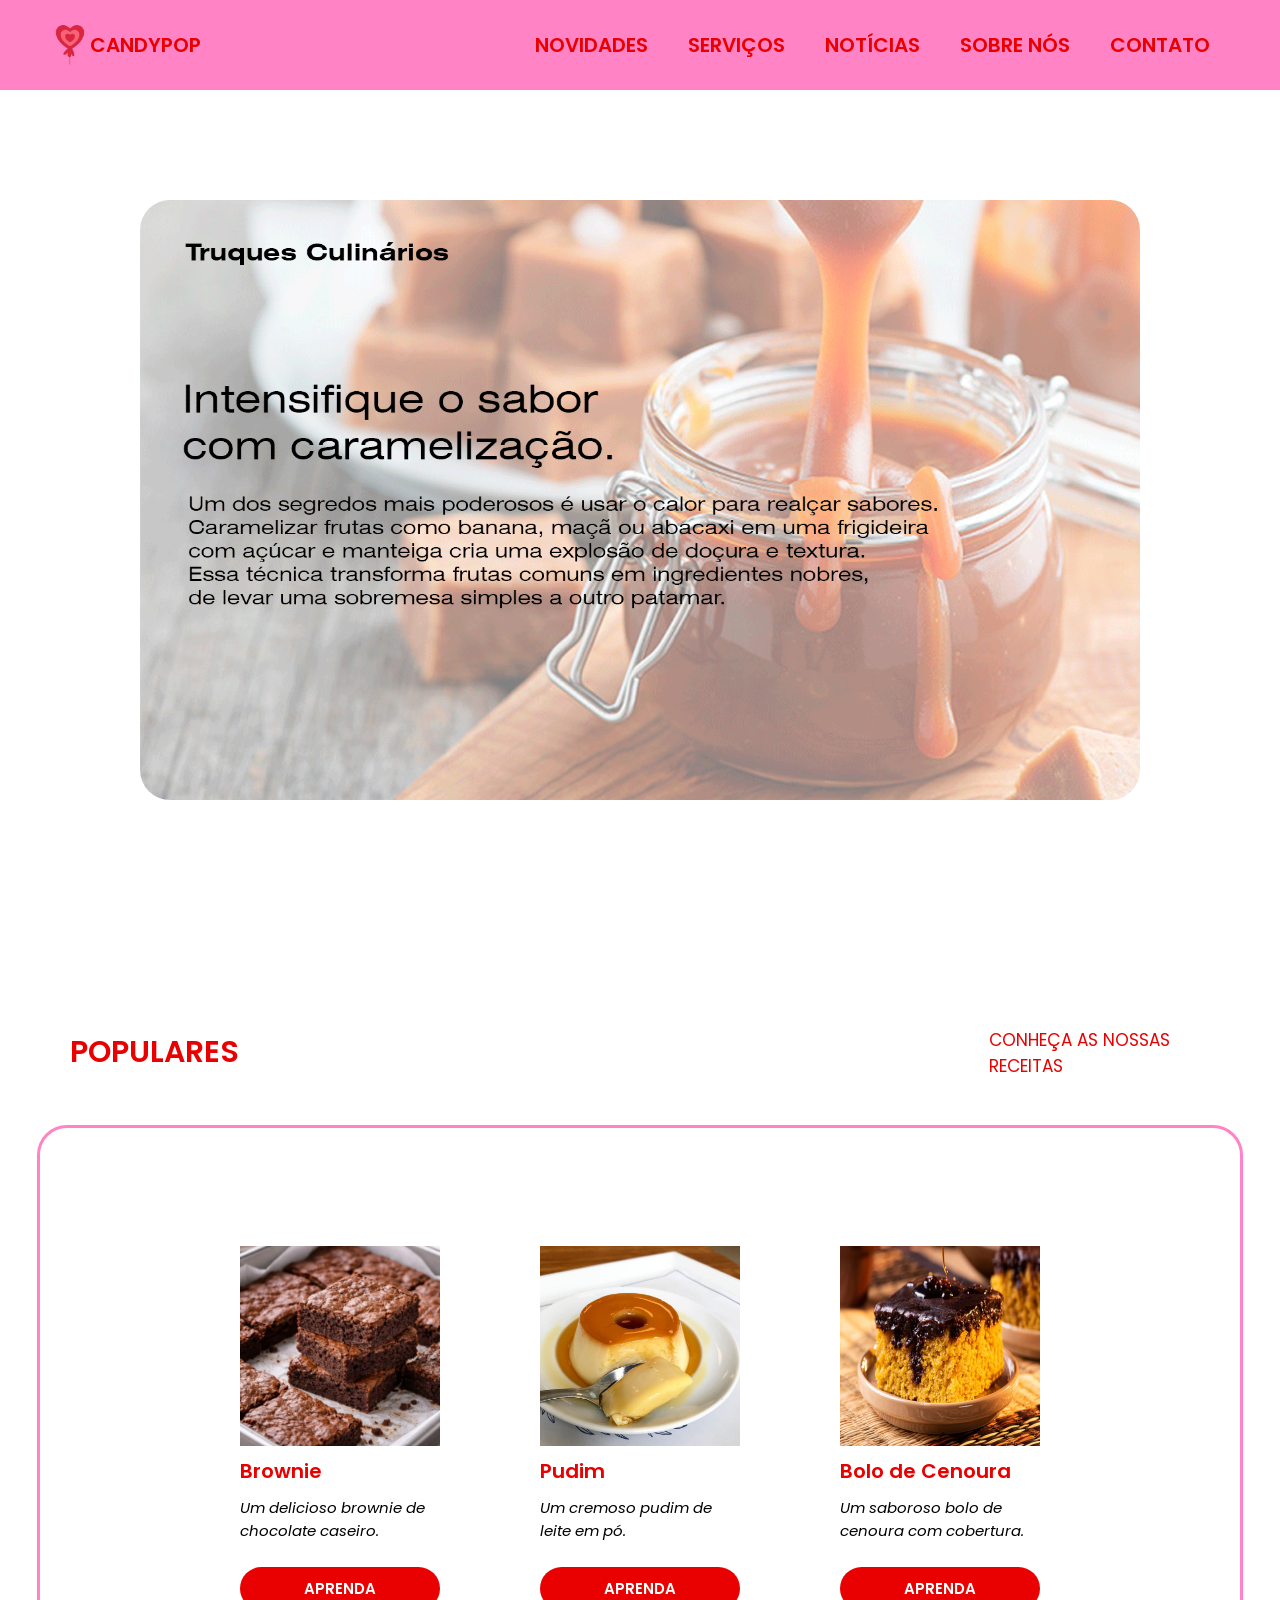
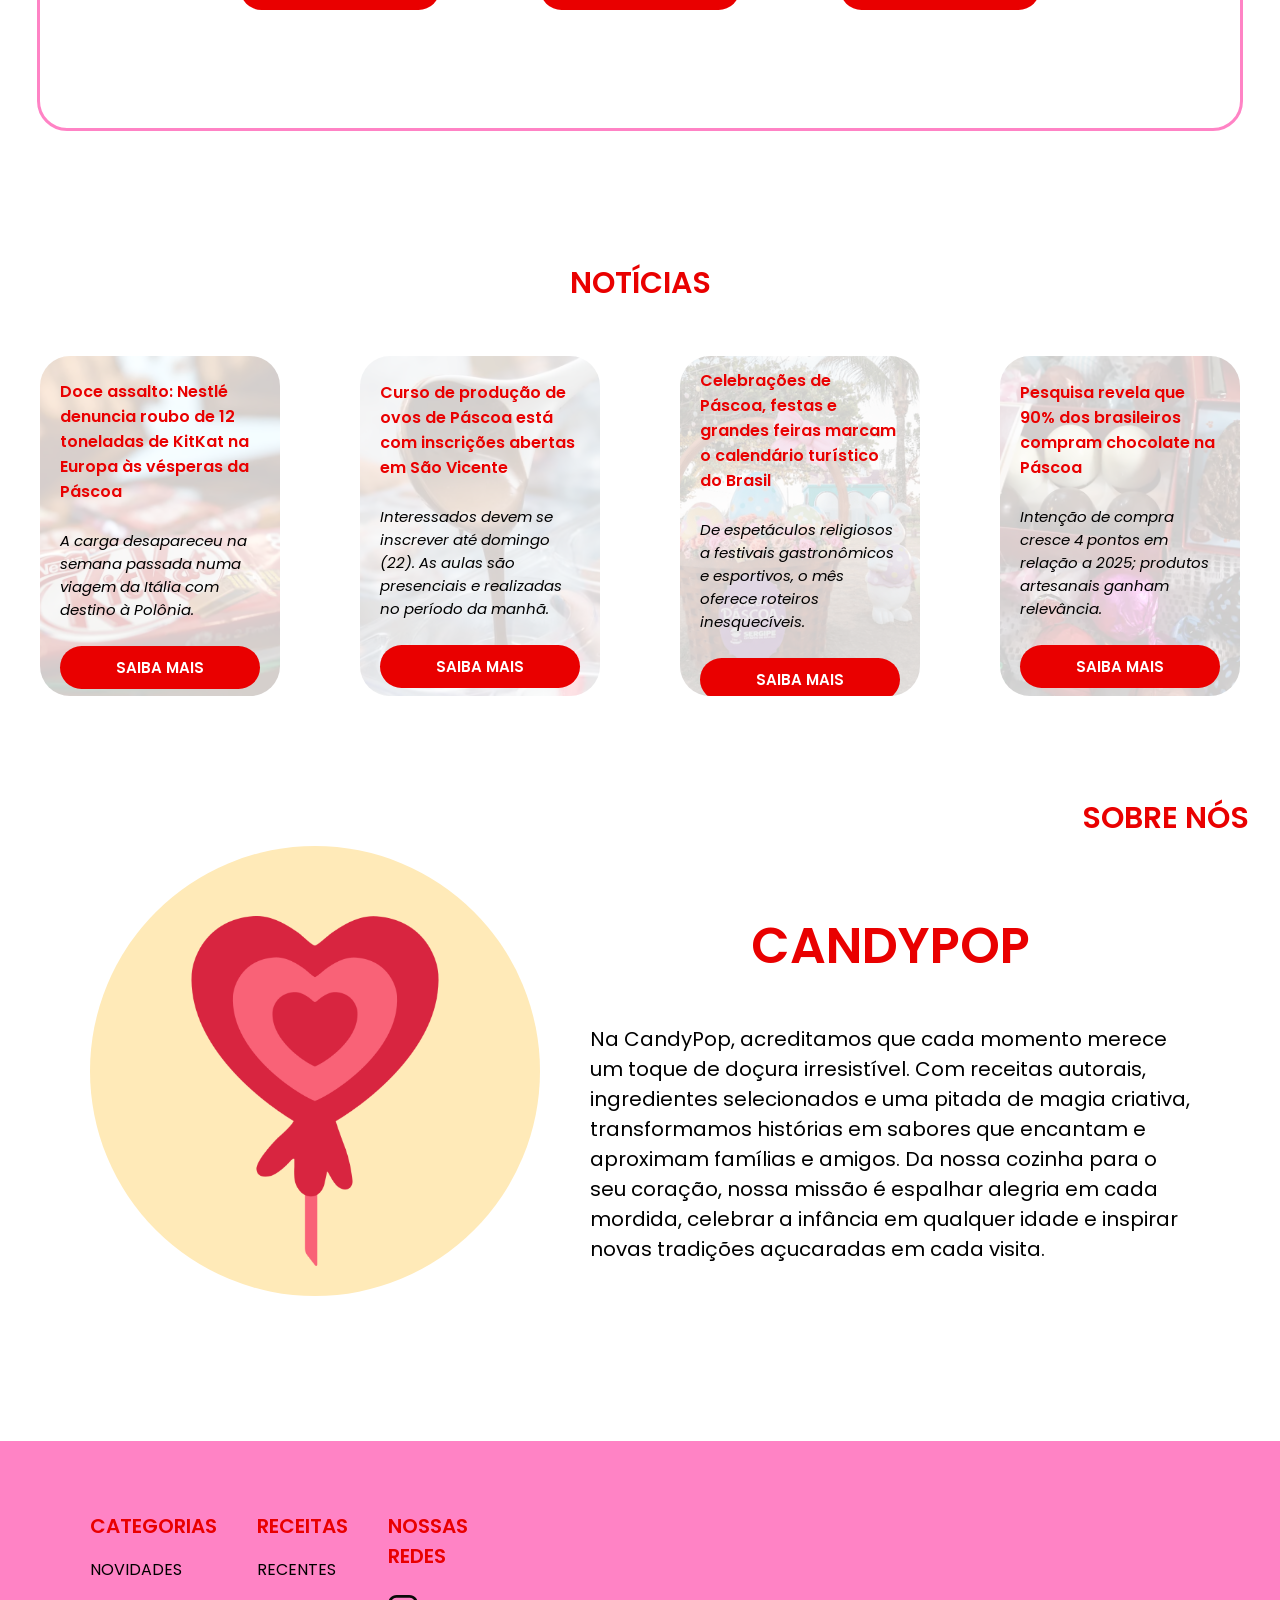
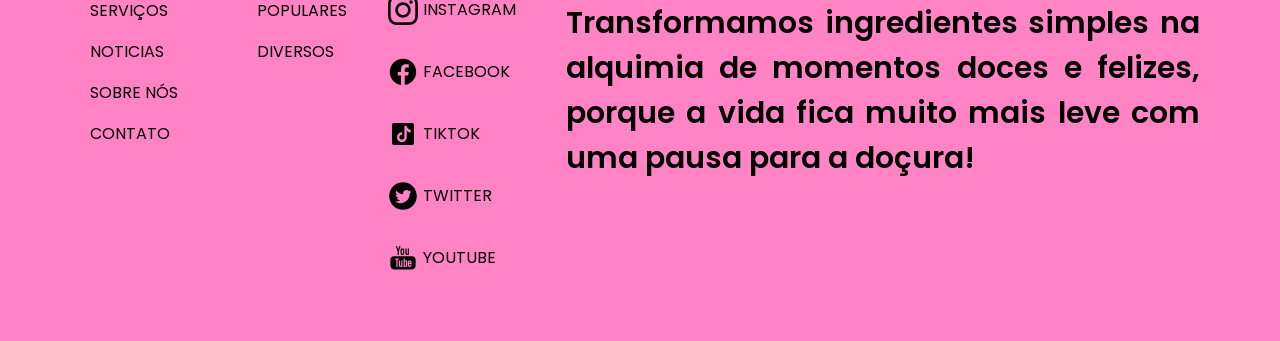
<file: index.html>
<!doctype html>
<html lang="pt-BR">
  <head>
    <meta charset="UTF-8" />
    <meta name="viewport" content="width=device-width, initial-scale=1.0" />
    <title>CandyPop</title>
    <link rel="stylesheet" href="css/style.css" />
    <link href="https://fonts.googleapis.com/css2?family=Poppins:wght@400;600&display=swap" rel="stylesheet" />
  </head>
  <body>
    <div id="inicio">
      <div id="nav">
        <a id="home-link" href="index.html">
          <img src="file/img/logo.png" alt="CandyPop Logo" id="logo" />
          <p id="nome-marca">CANDYPOP</p>
        </a>
        <div id="nav-links">
          <a class="nav-link" href="#">NOVIDADES</a>
          <a class="nav-link" href="#">SERVIÇOS</a>
          <a class="nav-link" href="#">NOTÍCIAS</a>
          <a class="nav-link" href="#">SOBRE NÓS</a>
          <a class="nav-link" href="#">CONTATO</a>
        </div>
      </div>

      <div id="gif">
        <img src="file/img/GIF-NOVIDADES.gif" alt="CandyPop GIF" />
      </div>
    </div>

    <div id="servicos">
      <div id="populares">
        <div id="titulo-e-link">
          <p id="titulo-populares">POPULARES</p>
          <a href="receitas.html" target="_blank" id="link-receitas">CONHEÇA AS NOSSAS RECEITAS</a>
        </div>

        <div id="receitas">
          <div id="receita-1" class="receitas">
            <img
              class="imagem-receita"
              src="file/img/receita1.jpg"
              alt="Receita 1"
            />
            <p class="titulo-receita">Brownie</p>
            <p class="descricao-receita">Um delicioso brownie de chocolate caseiro.</p>
            <a class="botao-receita" href="receita1.html" target="_blank">APRENDA</a>
          </div>

          <div id="receita-2" class="receitas">
            <img
              class="imagem-receita"
              src="file/img/receita2.jpg"
              alt="Receita 2"
            />
            <p class="titulo-receita">Pudim</p>
            <p class="descricao-receita">Um cremoso pudim de leite em pó.</p>
            <a class="botao-receita" href="receita2.html" target="_blank">APRENDA</a>
          </div>

          <div id="receita-3" class="receitas">
            <img
              class="imagem-receita"
              src="file/img/receita3.jpg"
              alt="Receita 3"
            />
            <p class="titulo-receita">Bolo de Cenoura</p>
            <p class="descricao-receita">Um saboroso bolo de cenoura com cobertura.</p>
            <a class="botao-receita" href="receita3.html" target="_blank">APRENDA</a>
          </div>
        </div>
      </div>
    </div>

    <div id="noticias">
      <p id="titulo-noticias">NOTÍCIAS</p>
      <div id="card-noticias">
        <div id="noticia1" class="noticias">
          <p class="titulo-noticias">
            Doce assalto: Nestlé denuncia roubo de 12 toneladas de KitKat na
            Europa às vésperas da Páscoa
          </p>
          <p class="texto-noticias">A carga desapareceu na semana passada numa viagem da Itália com destino à Polônia.</p>
          <a
            class="botao-noticias"
            href="https://veja.abril.com.br/gastronomia/doce-assalto-nestle-denuncia-roubo-de-12-toneladas-de-kitkat-na-europa-as-vesperas-da-pascoa/"
            target="_blank"
            >SAIBA MAIS</a
          >
        </div>

        <div id="noticia2" class="noticias">
          <p class="titulo-noticias">Curso de produção de ovos de Páscoa está com inscrições abertas em São Vicente</p>
          <p class="texto-noticias">Interessados devem se inscrever até domingo (22). As aulas são presenciais e realizadas no período da manhã.</p>
          <a class="botao-noticias" href="https://g1.globo.com/sp/santos-regiao/culinaria-013/noticia/2026/03/20/curso-de-producao-de-ovos-de-pascoa-esta-com-inscricoes-abertas-em-sao-vicente-veja-como-participar.ghtml" target="_blank">SAIBA MAIS</a>
        </div>

        <div id="noticia3" class="noticias">
          <p class="titulo-noticias">Celebrações de Páscoa, festas e grandes feiras marcam o calendário turístico do Brasil</p>
          <p class="texto-noticias">De espetáculos religiosos a festivais gastronômicos e esportivos, o mês oferece roteiros inesquecíveis.</p>
          <a class="botao-noticias" href="https://www.gov.br/turismo/pt-br/assuntos/noticias/celebracoes-de-pascoa-festas-e-grandes-feiras-marcam-o-calendario-turistico-do-brasil" target="_blank">SAIBA MAIS</a>
        </div>

        <div id="noticia4" class="noticias">
          <p class="titulo-noticias">Pesquisa revela que 90% dos brasileiros compram chocolate na Páscoa</p>
          <p class="texto-noticias">Intenção de compra cresce 4 pontos em relação a 2025; produtos artesanais ganham relevância.</p>
          <a class="botao-noticias" href="https://www.rcn67.com.br/campo-grande/pascoa-2026-consumo-chocolate/" target="_blank">SAIBA MAIS</a>
        </div>
      </div>
    </div>

    <div id="sobre-nos">
      <p id="titulo-sobre-nos">SOBRE NÓS</p>
      <div id="card-sobre-nos">
        <div id="foto-logo">
          <img id="logo-sobre-nos" src="file/img/logo.png" alt="foto da logo" />
        </div>

        <div id="apresentacao">
          <p id="titulo-apresentacao">CANDYPOP</p>
          <p id="texto-apresentacao">Na CandyPop, acreditamos que cada momento merece um toque de doçura irresistível. Com receitas autorais, ingredientes selecionados e uma pitada de magia criativa, transformamos histórias em sabores que encantam e aproximam famílias e amigos. Da nossa cozinha para o seu coração, nossa missão é espalhar alegria em cada mordida, celebrar a infância em qualquer idade e inspirar novas tradições açucaradas em cada visita.</p>
        </div>
      </div>
    </div>

    <div id="footer">
      <div id="card-footer">
        <div id="categorias">
          <p class="titulo-footer">CATEGORIAS</p>
          <p>NOVIDADES</p>
          <p>SERVIÇOS</p>
          <p>NOTICIAS</p>
          <p>SOBRE NÓS</p>
          <p>CONTATO</p>
        </div>

        <div id="receitas">
          <p class="titulo-footer">RECEITAS</p>
          <p>RECENTES</p>
          <p>POPULARES</p>
          <p>DIVERSOS</p>
        </div>

        <div id="nossas-redes">
          <p class="titulo-footer">NOSSAS REDES</p>

          <a href="#">
            <img src="file/img/instagram.svg" alt="instagram-logo" />
            <p>INSTAGRAM</p>
          </a>

          <a href="#">
            <img src="file/img/facebook.svg" alt="facebook-logo" />
            <p>FACEBOOK</p>
          </a>

          <a href="#">
            <img src="file/img/tiktok.svg" alt="tiktok-logo" />
            <p>TIKTOK</p>
          </a>

          <a href="#">
            <img src="file/img/twitter.svg" alt="twitter-logo" />
            <p>TWITTER</p>
          </a>

          <a href="#">
            <img src="file/img/youtube.svg" alt="youtube-logo" />
            <p>YOUTUBE</p>
          </a>
        </div>

      </div>

      <div id="texto">
          <p>Transformamos ingredientes simples na alquimia de momentos doces e felizes,
             porque a vida fica muito mais leve com uma pausa para a doçura!</p>
      </div>

    </div>
  </body>
</html>
</file>
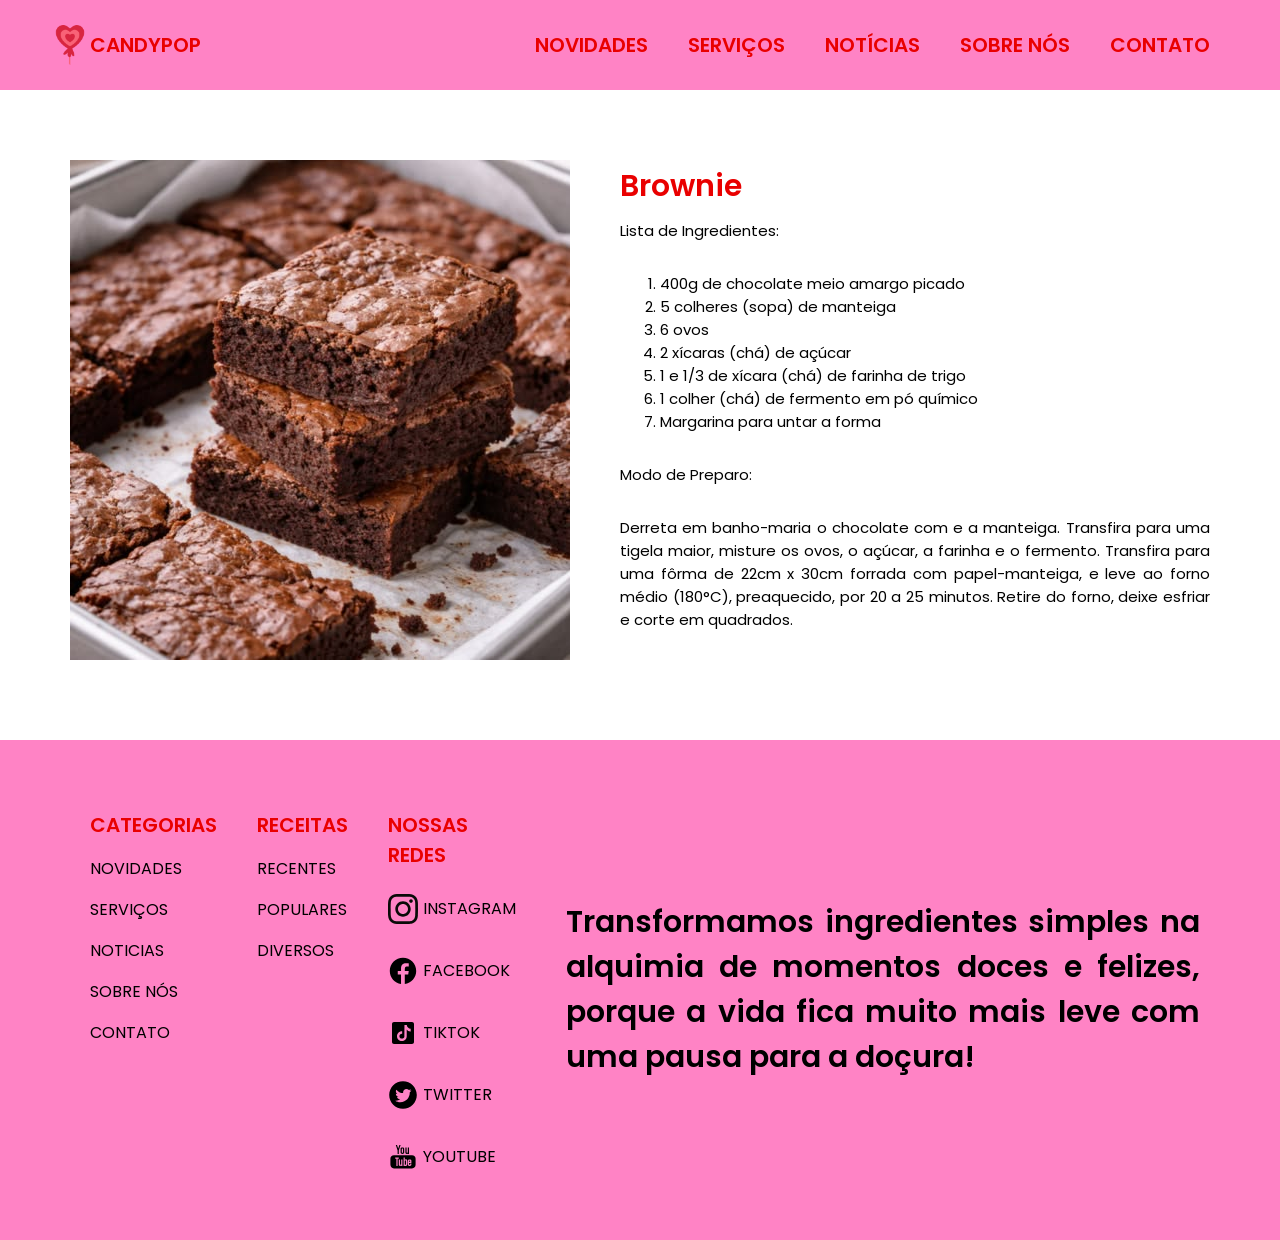
<file: receita1.html>
<!doctype html>
<html lang="pt-BR">
  <head>
    <meta charset="UTF-8" />
    <meta name="viewport" content="width=device-width, initial-scale=1.0" />
    <title>Brownie</title>
    <link rel="stylesheet" href="css/style.css" />
    <link rel="stylesheet" href="https://fonts.googleapis.com/css2?family=Poppins:wght@400;600&display=swap" />
  </head>
  <body>
    <div id="pagina-unica">
      <div id="nav">
        <a id="home-link" href="index.html">
          <img src="file/img/logo.png" alt="CandyPop Logo" id="logo" />
          <p id="nome-marca">CANDYPOP</p>
        </a>
        <div id="nav-links">
          <a class="nav-link" href="#">NOVIDADES</a>
          <a class="nav-link" href="#">SERVIÇOS</a>
          <a class="nav-link" href="#">NOTÍCIAS</a>
          <a class="nav-link" href="#">SOBRE NÓS</a>
          <a class="nav-link" href="#">CONTATO</a>
        </div>
      </div>

      <div id="receita">
        <div id="imagem">
          <img src="file/img/receita1.jpg" alt="Foto do Brownie" />
        </div>

        <div id="card-receita">
          <p id="titulo-receita">Brownie</p>
          <p>Lista de Ingredientes:</p>
          <ol>
            <li>400g de chocolate meio amargo picado</li>
            <li>5 colheres (sopa) de manteiga</li>
            <li>6 ovos</li>
            <li>2 xícaras (chá) de açúcar</li>
            <li>1 e 1/3 de xícara (chá) de farinha de trigo</li>
            <li>1 colher (chá) de fermento em pó químico</li>
            <li>Margarina para untar a forma</li>
          </ol>
          <p>Modo de Preparo:</p>
          <p>
            Derreta em banho-maria o chocolate com e a manteiga. Transfira para
            uma tigela maior, misture os ovos, o açúcar, a farinha e o fermento.
            Transfira para uma fôrma de 22cm x 30cm forrada com papel-manteiga,
            e leve ao forno médio (180°C), preaquecido, por 20 a 25 minutos.
            Retire do forno, deixe esfriar e corte em quadrados.
          </p>
        </div>
      </div>

      <div id="footer">
        <div id="card-footer">
          <div id="categorias">
            <p class="titulo-footer">CATEGORIAS</p>
            <p>NOVIDADES</p>
            <p>SERVIÇOS</p>
            <p>NOTICIAS</p>
            <p>SOBRE NÓS</p>
            <p>CONTATO</p>
          </div>
          <div id="receitas">
            <p class="titulo-footer">RECEITAS</p>
            <p>RECENTES</p>
            <p>POPULARES</p>
            <p>DIVERSOS</p>
          </div>
          <div id="nossas-redes">
            <p class="titulo-footer">NOSSAS REDES</p>
            <a href="#">
              <img src="file/img/instagram.svg" alt="instagram-logo" />
              <p>INSTAGRAM</p>
            </a>
            <a href="#">
              <img src="file/img/facebook.svg" alt="facebook-logo" />
              <p>FACEBOOK</p>
            </a>
            <a href="#">
              <img src="file/img/tiktok.svg" alt="tiktok-logo" />
              <p>TIKTOK</p>
            </a>
            <a href="#">
              <img src="file/img/twitter.svg" alt="twitter-logo" />
              <p>TWITTER</p>
            </a>
            <a href="#">
              <img src="file/img/youtube.svg" alt="youtube-logo" />
              <p>YOUTUBE</p>
            </a>
          </div>
        </div>
        <div id="texto">
          <p>
            Transformamos ingredientes simples na alquimia de momentos doces e
            felizes, porque a vida fica muito mais leve com uma pausa para a
            doçura!
          </p>
        </div>
      </div>
    </div>
  </body>
</html>
</file>
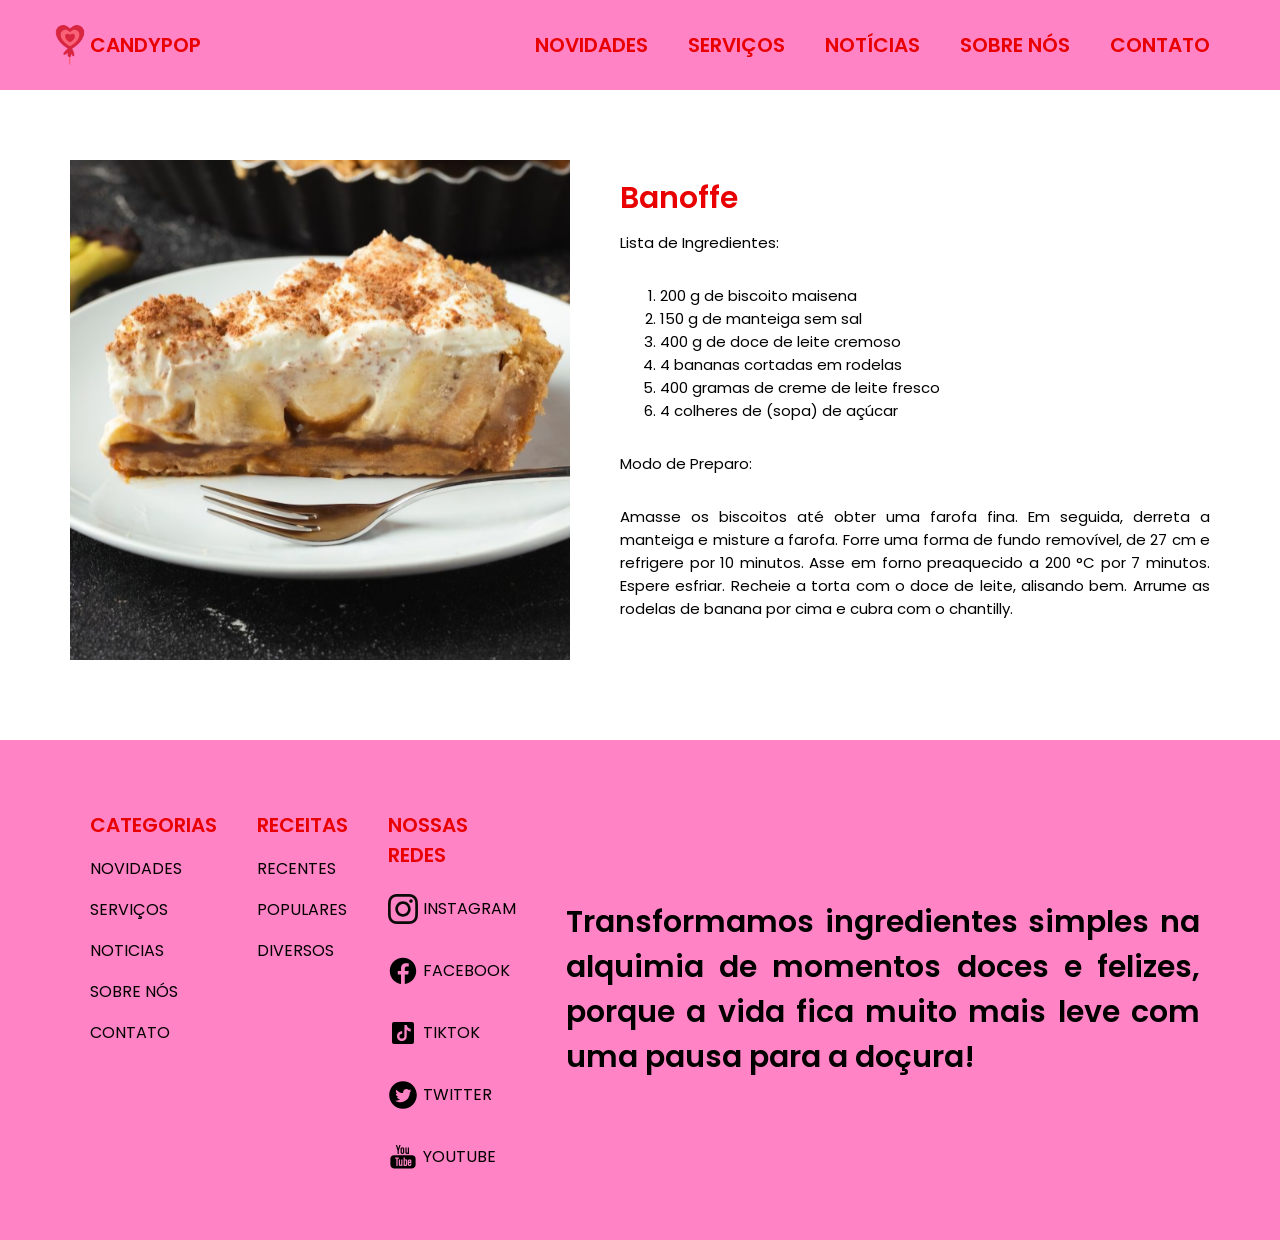
<file: receita10.html>
<!doctype html>
<html lang="pt-BR">
  <head>
    <meta charset="UTF-8" />
    <meta name="viewport" content="width=device-width, initial-scale=1.0" />
    <title>Banoffe</title>
    <link rel="stylesheet" href="css/style.css" />
    <link
      rel="stylesheet"
      href="https://fonts.googleapis.com/css2?family=Poppins:wght@400;600&display=swap"
    />
  </head>
  <body>
    <div id="pagina-unica">
      <div id="nav">
        <a id="home-link" href="index.html">
          <img src="file/img/logo.png" alt="CandyPop Logo" id="logo" />
          <p id="nome-marca">CANDYPOP</p>
        </a>
        <div id="nav-links">
          <a class="nav-link" href="#">NOVIDADES</a>
          <a class="nav-link" href="#">SERVIÇOS</a>
          <a class="nav-link" href="#">NOTÍCIAS</a>
          <a class="nav-link" href="#">SOBRE NÓS</a>
          <a class="nav-link" href="#">CONTATO</a>
        </div>
      </div>

      <div id="receita">
        <div id="imagem">
          <img src="file/img/receita10.jpg" alt="Foto do Banoffe" />
        </div>

        <div id="card-receita">
          <p id="titulo-receita">Banoffe</p>
          <p>Lista de Ingredientes:</p>
          <ol>
            <li>200 g de biscoito maisena</li>
            <li>150 g de manteiga sem sal</li>
            <li>400 g de doce de leite cremoso</li>
            <li>4 bananas cortadas em rodelas</li>
            <li>400 gramas de creme de leite fresco</li>
            <li>4 colheres de (sopa) de açúcar</li>
          </ol>
          <p>Modo de Preparo:</p>
          <p>
            Amasse os biscoitos até obter uma farofa fina. Em seguida, derreta a manteiga e misture a farofa. Forre uma forma de fundo removível, de 27 cm e refrigere por 10 minutos. Asse em forno preaquecido a 200 °C por 7 minutos. Espere esfriar.
Recheie a torta com o doce de leite, alisando bem. Arrume as rodelas de banana por cima e cubra com o chantilly.
          </p>
        </div>
      </div>

      <div id="footer">
        <div id="card-footer">
          <div id="categorias">
            <p class="titulo-footer">CATEGORIAS</p>
            <p>NOVIDADES</p>
            <p>SERVIÇOS</p>
            <p>NOTICIAS</p>
            <p>SOBRE NÓS</p>
            <p>CONTATO</p>
          </div>
          <div id="receitas">
            <p class="titulo-footer">RECEITAS</p>
            <p>RECENTES</p>
            <p>POPULARES</p>
            <p>DIVERSOS</p>
          </div>
          <div id="nossas-redes">
            <p class="titulo-footer">NOSSAS REDES</p>
            <a href="#">
              <img src="file/img/instagram.svg" alt="instagram-logo" />
              <p>INSTAGRAM</p>
            </a>
            <a href="#">
              <img src="file/img/facebook.svg" alt="facebook-logo" />
              <p>FACEBOOK</p>
            </a>
            <a href="#">
              <img src="file/img/tiktok.svg" alt="tiktok-logo" />
              <p>TIKTOK</p>
            </a>
            <a href="#">
              <img src="file/img/twitter.svg" alt="twitter-logo" />
              <p>TWITTER</p>
            </a>
            <a href="#">
              <img src="file/img/youtube.svg" alt="youtube-logo" />
              <p>YOUTUBE</p>
            </a>
          </div>
        </div>
        <div id="texto">
          <p>
            Transformamos ingredientes simples na alquimia de momentos doces e
            felizes, porque a vida fica muito mais leve com uma pausa para a
            doçura!
          </p>
        </div>
      </div>
    </div>
  </body>
</html>
</file>
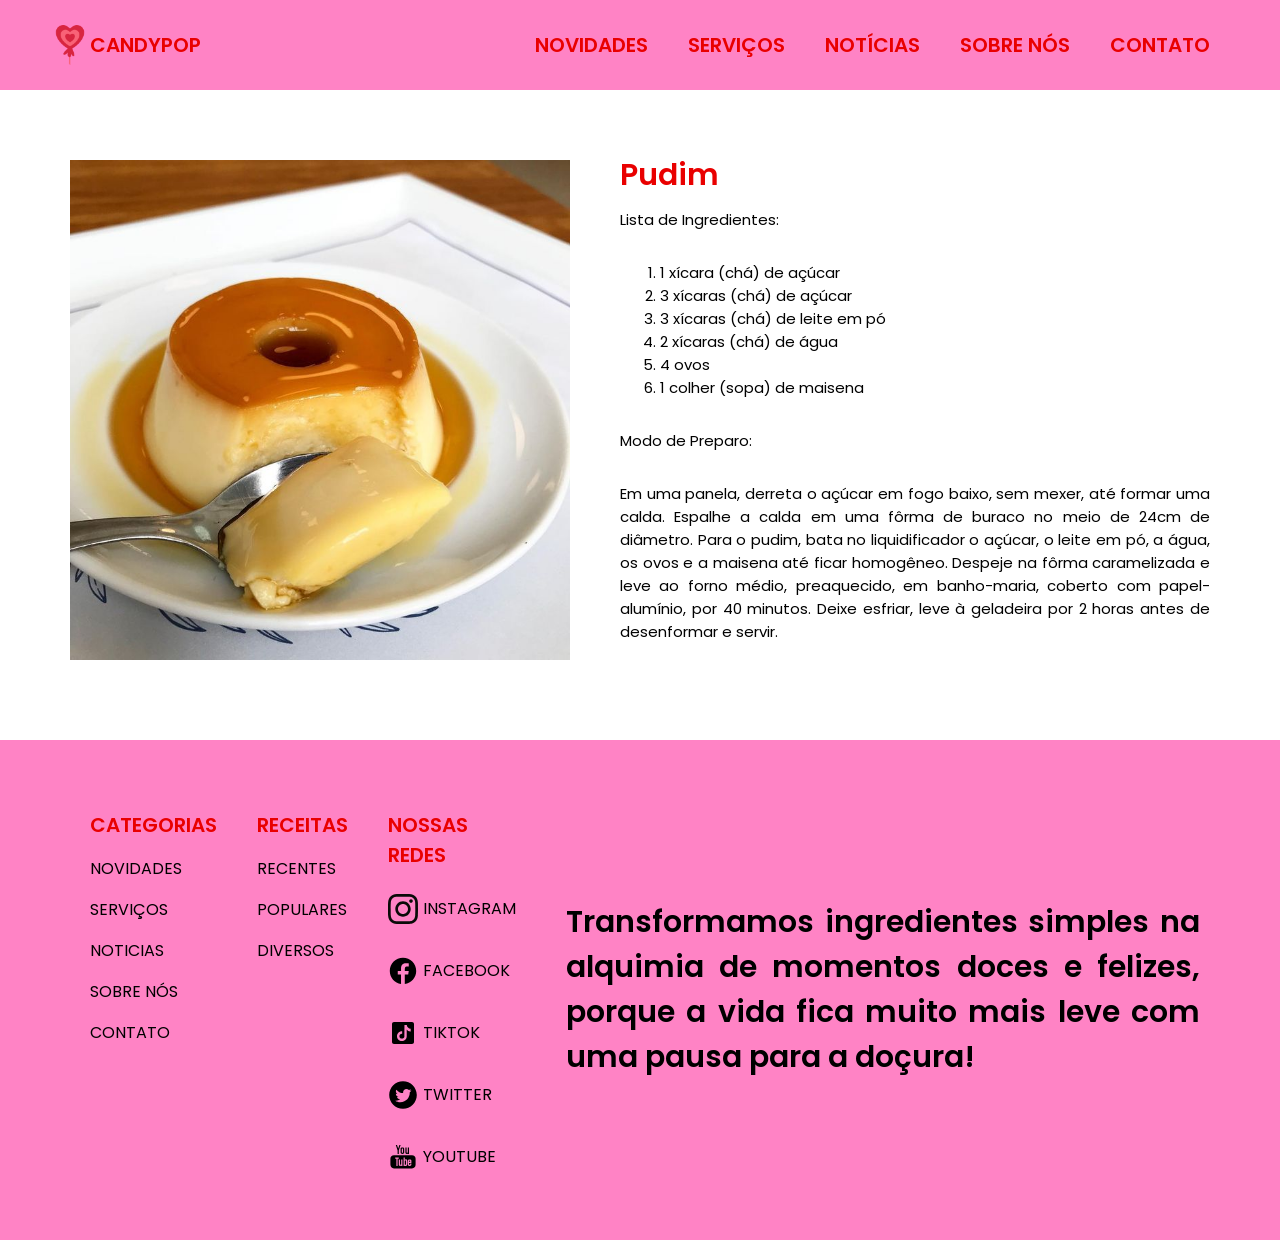
<file: receita2.html>
<!doctype html>
<html lang="pt-BR">
  <head>
    <meta charset="UTF-8" />
    <meta name="viewport" content="width=device-width, initial-scale=1.0" />
    <title>Pudim</title>
    <link rel="stylesheet" href="css/style.css" />
    <link rel="stylesheet" href="https://fonts.googleapis.com/css2?family=Poppins:wght@400;600&display=swap" />
  </head>
  <body>
    <div id="pagina-unica">
      <div id="nav">
        <a id="home-link" href="index.html">
          <img src="file/img/logo.png" alt="CandyPop Logo" id="logo" />
          <p id="nome-marca">CANDYPOP</p>
        </a>
        <div id="nav-links">
          <a class="nav-link" href="#">NOVIDADES</a>
          <a class="nav-link" href="#">SERVIÇOS</a>
          <a class="nav-link" href="#">NOTÍCIAS</a>
          <a class="nav-link" href="#">SOBRE NÓS</a>
          <a class="nav-link" href="#">CONTATO</a>
        </div>
      </div>

      <div id="receita">
        <div id="imagem">
          <img src="file/img/receita2.jpg" alt="Foto do Pudim" />
        </div>

        <div id="card-receita">
          <p id="titulo-receita">Pudim</p>
          <p>Lista de Ingredientes:</p>
          <ol>
            <li>1 xícara (chá) de açúcar</li>
            <li>3 xícaras (chá) de açúcar</li>
            <li>3 xícaras (chá) de leite em pó </li>
            <li>2 xícaras (chá) de água </li>
            <li>4 ovos</li>
            <li>1 colher (sopa) de maisena </li>
          </ol>
          <p>Modo de Preparo:</p>
          <p>
            Em uma panela, derreta o açúcar em fogo baixo, sem mexer, até formar uma calda. Espalhe a calda em uma fôrma de buraco no meio de 24cm de diâmetro.  Para o pudim, bata no liquidificador o açúcar, o leite em pó, a água, os ovos e a maisena até ficar homogêneo. Despeje na fôrma caramelizada e leve ao forno médio, preaquecido, em banho-maria, coberto com papel-alumínio, por 40 minutos. Deixe esfriar, leve à geladeira por 2 horas antes de desenformar e servir.
          </p>
        </div>
      </div>

      <div id="footer">
        <div id="card-footer">
          <div id="categorias">
            <p class="titulo-footer">CATEGORIAS</p>
            <p>NOVIDADES</p>
            <p>SERVIÇOS</p>
            <p>NOTICIAS</p>
            <p>SOBRE NÓS</p>
            <p>CONTATO</p>
          </div>
          <div id="receitas">
            <p class="titulo-footer">RECEITAS</p>
            <p>RECENTES</p>
            <p>POPULARES</p>
            <p>DIVERSOS</p>
          </div>
          <div id="nossas-redes">
            <p class="titulo-footer">NOSSAS REDES</p>
            <a href="#">
              <img src="file/img/instagram.svg" alt="instagram-logo" />
              <p>INSTAGRAM</p>
            </a>
            <a href="#">
              <img src="file/img/facebook.svg" alt="facebook-logo" />
              <p>FACEBOOK</p>
            </a>
            <a href="#">
              <img src="file/img/tiktok.svg" alt="tiktok-logo" />
              <p>TIKTOK</p>
            </a>
            <a href="#">
              <img src="file/img/twitter.svg" alt="twitter-logo" />
              <p>TWITTER</p>
            </a>
            <a href="#">
              <img src="file/img/youtube.svg" alt="youtube-logo" />
              <p>YOUTUBE</p>
            </a>
          </div>
        </div>
        <div id="texto">
          <p>
            Transformamos ingredientes simples na alquimia de momentos doces e
            felizes, porque a vida fica muito mais leve com uma pausa para a
            doçura!
          </p>
        </div>
      </div>
    </div>
  </body>
</html>
</file>
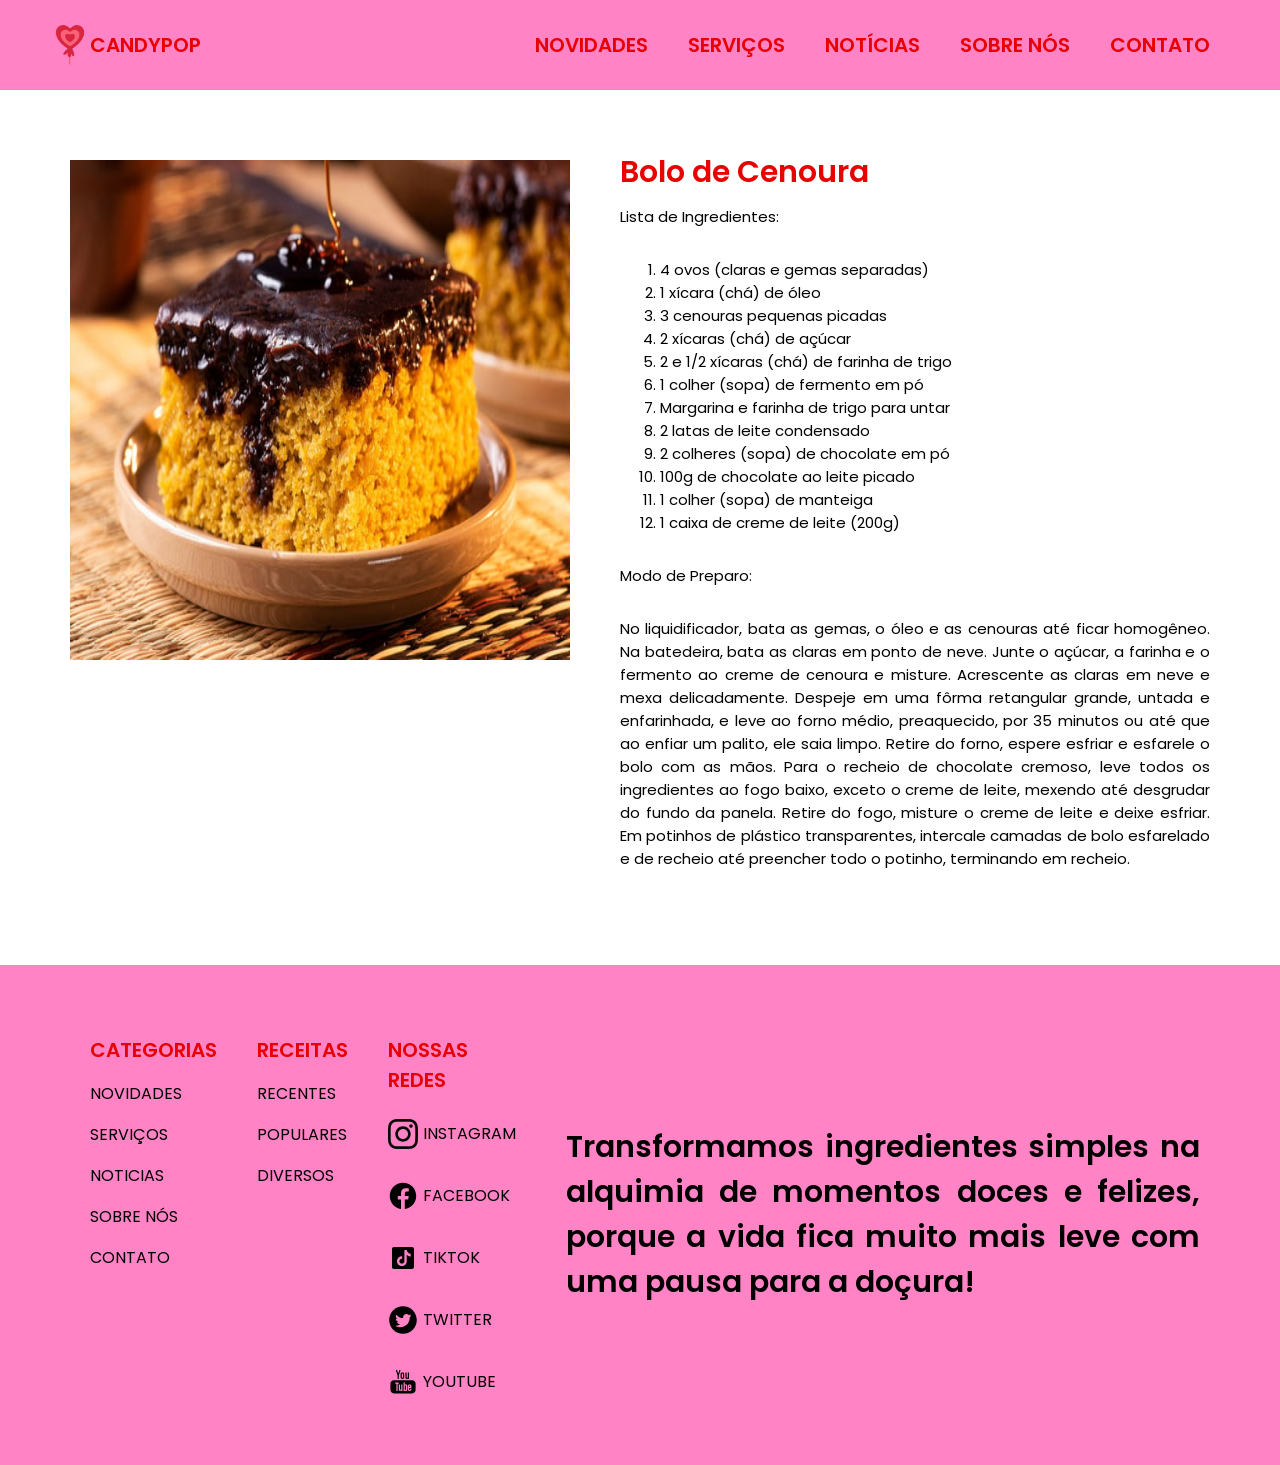
<file: receita3.html>
<!doctype html>
<html lang="pt-BR">
  <head>
    <meta charset="UTF-8" />
    <meta name="viewport" content="width=device-width, initial-scale=1.0" />
    <title>Bolo de Cenoura</title>
    <link rel="stylesheet" href="css/style.css" />
    <link
      rel="stylesheet"
      href="https://fonts.googleapis.com/css2?family=Poppins:wght@400;600&display=swap"
    />
  </head>
  <body>
    <div id="pagina-unica">
      <div id="nav">
        <a id="home-link" href="index.html">
          <img src="file/img/logo.png" alt="CandyPop Logo" id="logo" />
          <p id="nome-marca">CANDYPOP</p>
        </a>
        <div id="nav-links">
          <a class="nav-link" href="#">NOVIDADES</a>
          <a class="nav-link" href="#">SERVIÇOS</a>
          <a class="nav-link" href="#">NOTÍCIAS</a>
          <a class="nav-link" href="#">SOBRE NÓS</a>
          <a class="nav-link" href="#">CONTATO</a>
        </div>
      </div>

      <div id="receita">
        <div id="imagem">
          <img src="file/img/receita3.jpg" alt="Foto do Pudim" />
        </div>

        <div id="card-receita">
          <p id="titulo-receita">Bolo de Cenoura</p>
          <p>Lista de Ingredientes:</p>
          <ol>
            <li>4 ovos (claras e gemas separadas)</li>
            <li>1 xícara (chá) de óleo</li>
            <li>3 cenouras pequenas picadas</li>
            <li>2 xícaras (chá) de açúcar</li>
            <li>2 e 1/2 xícaras (chá) de farinha de trigo</li>
            <li>1 colher (sopa) de fermento em pó</li>
            <li>Margarina e farinha de trigo para untar</li>
            <li>2 latas de leite condensado</li>
            <li>2 colheres (sopa) de chocolate em pó</li>
            <li>100g de chocolate ao leite picado</li>
            <li>1 colher (sopa) de manteiga</li>
            <li>1 caixa de creme de leite (200g)</li>
          </ol>
          <p>Modo de Preparo:</p>
          <p>
            No liquidificador, bata as gemas, o óleo e as cenouras até ficar homogêneo. Na batedeira, bata as claras em ponto de neve. Junte o açúcar, a farinha e o fermento ao creme de cenoura e misture. Acrescente as claras em neve e mexa delicadamente. Despeje em uma fôrma retangular grande, untada e enfarinhada, e leve ao forno médio, preaquecido, por 35 minutos ou até que ao enfiar um palito, ele saia limpo. Retire do forno, espere esfriar e esfarele o bolo com as mãos. Para o recheio de chocolate cremoso, leve todos os ingredientes ao fogo baixo, exceto o creme de leite, mexendo até desgrudar do fundo da panela. Retire do fogo, misture o creme de leite e deixe esfriar. Em potinhos de plástico transparentes, intercale camadas de bolo esfarelado e de recheio até preencher todo o potinho, terminando em recheio.  
          </p>
        </div>
      </div>

      <div id="footer">
        <div id="card-footer">
          <div id="categorias">
            <p class="titulo-footer">CATEGORIAS</p>
            <p>NOVIDADES</p>
            <p>SERVIÇOS</p>
            <p>NOTICIAS</p>
            <p>SOBRE NÓS</p>
            <p>CONTATO</p>
          </div>
          <div id="receitas">
            <p class="titulo-footer">RECEITAS</p>
            <p>RECENTES</p>
            <p>POPULARES</p>
            <p>DIVERSOS</p>
          </div>
          <div id="nossas-redes">
            <p class="titulo-footer">NOSSAS REDES</p>
            <a href="#">
              <img src="file/img/instagram.svg" alt="instagram-logo" />
              <p>INSTAGRAM</p>
            </a>
            <a href="#">
              <img src="file/img/facebook.svg" alt="facebook-logo" />
              <p>FACEBOOK</p>
            </a>
            <a href="#">
              <img src="file/img/tiktok.svg" alt="tiktok-logo" />
              <p>TIKTOK</p>
            </a>
            <a href="#">
              <img src="file/img/twitter.svg" alt="twitter-logo" />
              <p>TWITTER</p>
            </a>
            <a href="#">
              <img src="file/img/youtube.svg" alt="youtube-logo" />
              <p>YOUTUBE</p>
            </a>
          </div>
        </div>
        <div id="texto">
          <p>
            Transformamos ingredientes simples na alquimia de momentos doces e
            felizes, porque a vida fica muito mais leve com uma pausa para a
            doçura!
          </p>
        </div>
      </div>
    </div>
  </body>
</html>
</file>
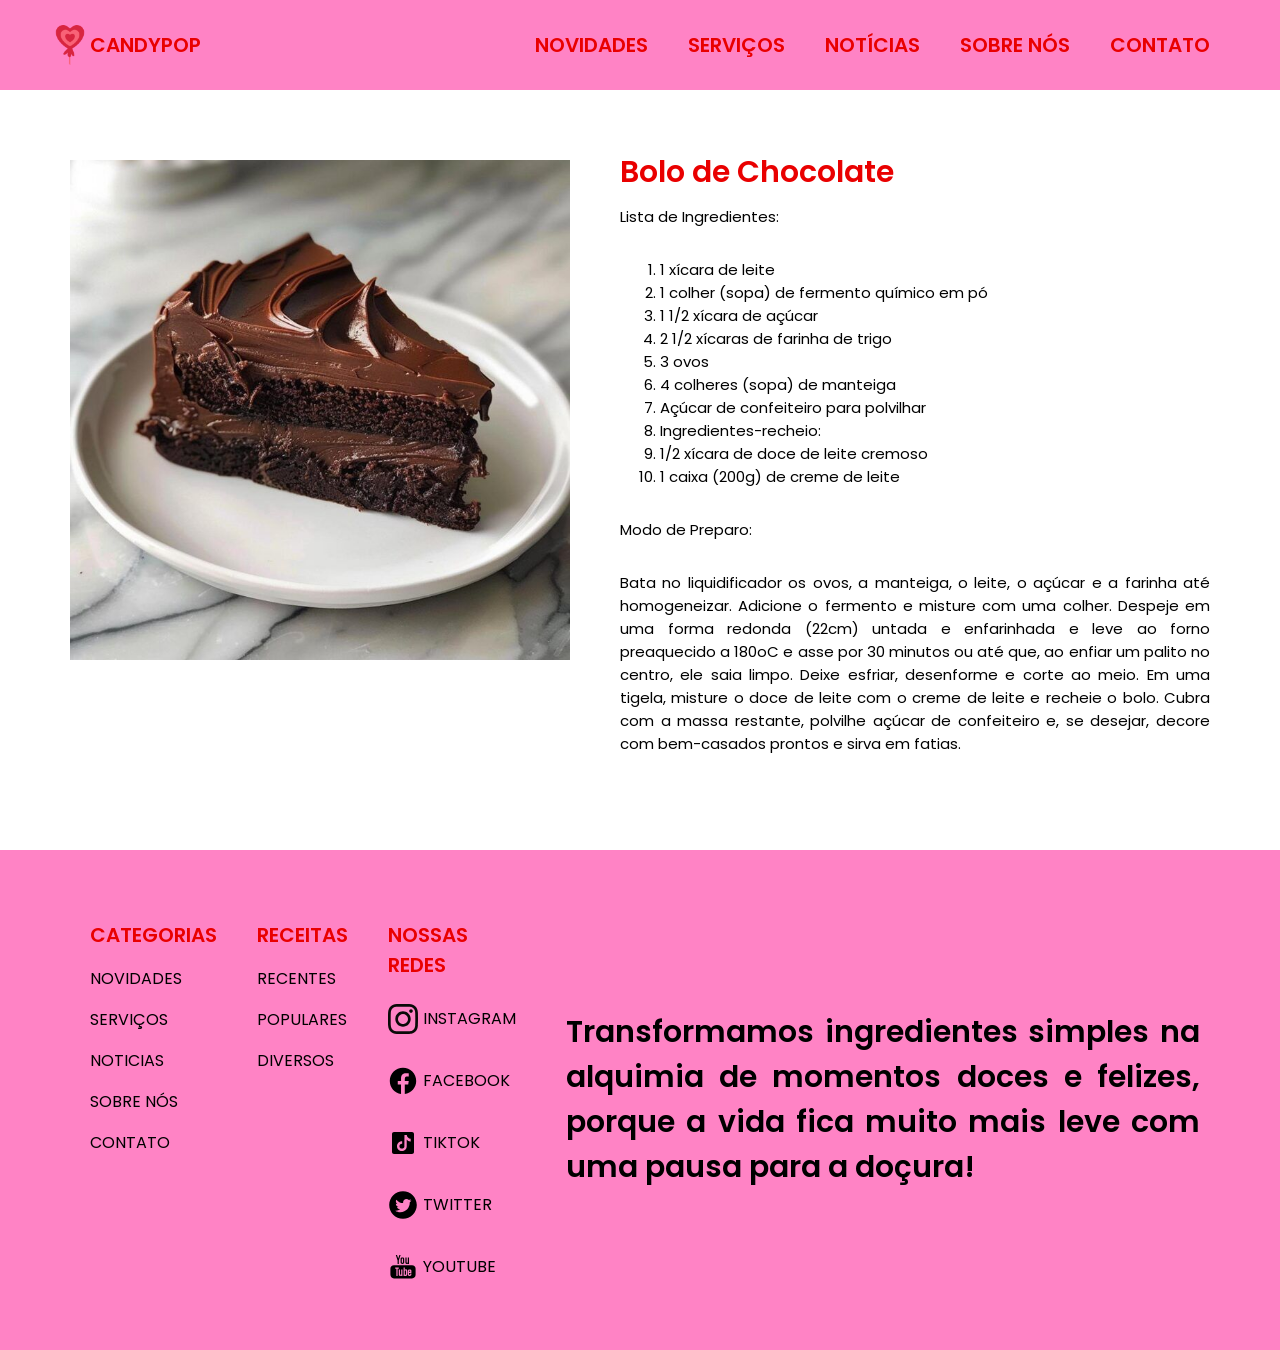
<file: receita4.html>
<!doctype html>
<html lang="pt-BR">
  <head>
    <meta charset="UTF-8" />
    <meta name="viewport" content="width=device-width, initial-scale=1.0" />
    <title>Bolo de Chocolate</title>
    <link rel="stylesheet" href="css/style.css" />
    <link
      rel="stylesheet"
      href="https://fonts.googleapis.com/css2?family=Poppins:wght@400;600&display=swap"
    />
  </head>
  <body>
    <div id="pagina-unica">
      <div id="nav">
        <a id="home-link" href="index.html">
          <img src="file/img/logo.png" alt="CandyPop Logo" id="logo" />
          <p id="nome-marca">CANDYPOP</p>
        </a>
        <div id="nav-links">
          <a class="nav-link" href="#">NOVIDADES</a>
          <a class="nav-link" href="#">SERVIÇOS</a>
          <a class="nav-link" href="#">NOTÍCIAS</a>
          <a class="nav-link" href="#">SOBRE NÓS</a>
          <a class="nav-link" href="#">CONTATO</a>
        </div>
      </div>

      <div id="receita">
        <div id="imagem">
          <img src="file/img/receita4.jpg" alt="Foto do Bolo de Chocolate" />
        </div>

        <div id="card-receita">
          <p id="titulo-receita">Bolo de Chocolate</p>
          <p>Lista de Ingredientes:</p>
          <ol>
            <li>1 xícara de leite</li>
            <li>1 colher (sopa) de fermento químico em pó</li>
            <li>1 1/2 xícara de açúcar</li>
            <li>2 1/2 xícaras de farinha de trigo</li>
            <li>3 ovos</li>
            <li>4 colheres (sopa) de manteiga</li>
            <li>Açúcar de confeiteiro para polvilhar</li>
            <li>Ingredientes-recheio:</li>
            <li>1/2 xícara de doce de leite cremoso</li>
            <li>1 caixa (200g) de creme de leite</li>
          </ol>
          <p>Modo de Preparo:</p>
          <p>
            Bata no liquidificador os ovos, a manteiga, o leite, o açúcar e a
            farinha até homogeneizar. Adicione o fermento e misture com uma
            colher. Despeje em uma forma redonda (22cm) untada e enfarinhada e
            leve ao forno preaquecido a 180oC e asse por 30 minutos ou até que,
            ao enfiar um palito no centro, ele saia limpo. Deixe esfriar,
            desenforme e corte ao meio. Em uma tigela, misture o doce de leite
            com o creme de leite e recheie o bolo. Cubra com a massa restante,
            polvilhe açúcar de confeiteiro e, se desejar, decore com bem-casados
            prontos e sirva em fatias.
          </p>
        </div>
      </div>

      <div id="footer">
        <div id="card-footer">
          <div id="categorias">
            <p class="titulo-footer">CATEGORIAS</p>
            <p>NOVIDADES</p>
            <p>SERVIÇOS</p>
            <p>NOTICIAS</p>
            <p>SOBRE NÓS</p>
            <p>CONTATO</p>
          </div>
          <div id="receitas">
            <p class="titulo-footer">RECEITAS</p>
            <p>RECENTES</p>
            <p>POPULARES</p>
            <p>DIVERSOS</p>
          </div>
          <div id="nossas-redes">
            <p class="titulo-footer">NOSSAS REDES</p>
            <a href="#">
              <img src="file/img/instagram.svg" alt="instagram-logo" />
              <p>INSTAGRAM</p>
            </a>
            <a href="#">
              <img src="file/img/facebook.svg" alt="facebook-logo" />
              <p>FACEBOOK</p>
            </a>
            <a href="#">
              <img src="file/img/tiktok.svg" alt="tiktok-logo" />
              <p>TIKTOK</p>
            </a>
            <a href="#">
              <img src="file/img/twitter.svg" alt="twitter-logo" />
              <p>TWITTER</p>
            </a>
            <a href="#">
              <img src="file/img/youtube.svg" alt="youtube-logo" />
              <p>YOUTUBE</p>
            </a>
          </div>
        </div>
        <div id="texto">
          <p>
            Transformamos ingredientes simples na alquimia de momentos doces e
            felizes, porque a vida fica muito mais leve com uma pausa para a
            doçura!
          </p>
        </div>
      </div>
    </div>
  </body>
</html>
</file>
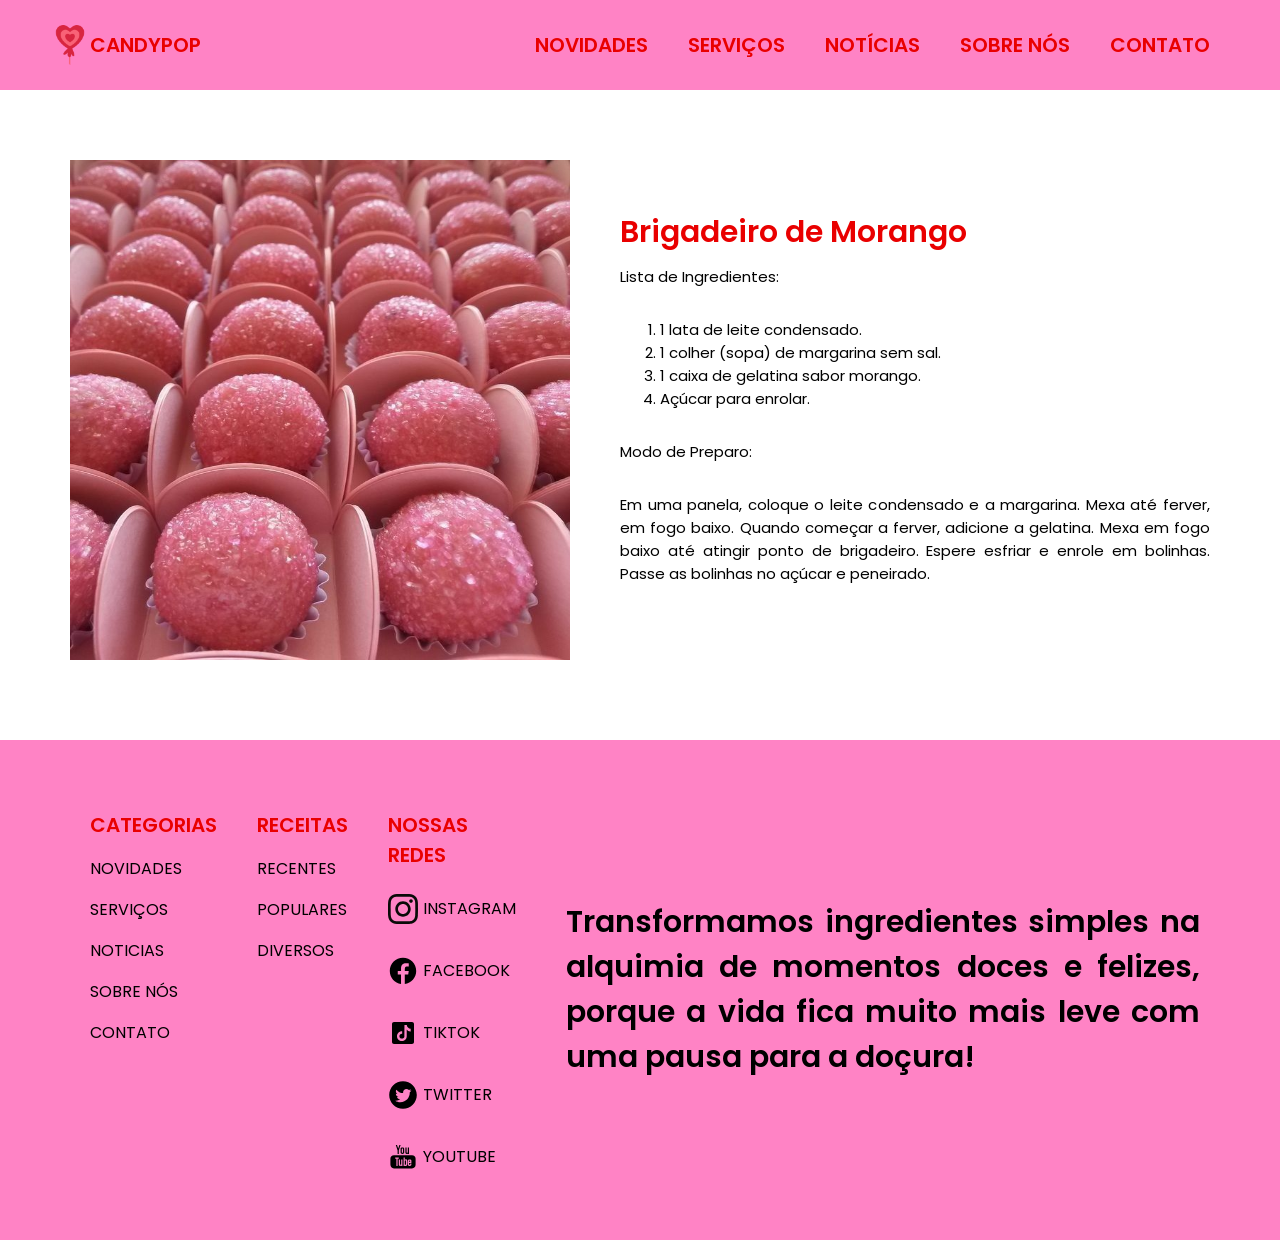
<file: receita5.html>
<!doctype html>
<html lang="pt-BR">
  <head>
    <meta charset="UTF-8" />
    <meta name="viewport" content="width=device-width, initial-scale=1.0" />
    <title>Brigadeiro de Morango</title>
    <link rel="stylesheet" href="css/style.css" />
    <link
      rel="stylesheet"
      href="https://fonts.googleapis.com/css2?family=Poppins:wght@400;600&display=swap"
    />
  </head>
  <body>
    <div id="pagina-unica">
      <div id="nav">
        <a id="home-link" href="index.html">
          <img src="file/img/logo.png" alt="CandyPop Logo" id="logo" />
          <p id="nome-marca">CANDYPOP</p>
        </a>
        <div id="nav-links">
          <a class="nav-link" href="#">NOVIDADES</a>
          <a class="nav-link" href="#">SERVIÇOS</a>
          <a class="nav-link" href="#">NOTÍCIAS</a>
          <a class="nav-link" href="#">SOBRE NÓS</a>
          <a class="nav-link" href="#">CONTATO</a>
        </div>
      </div>

      <div id="receita">
        <div id="imagem">
          <img src="file/img/receita5.jpg" alt="Foto do Brigadeiro de Morango" />
        </div>

        <div id="card-receita">
          <p id="titulo-receita">Brigadeiro de Morango</p>
          <p>Lista de Ingredientes:</p>
          <ol>
            <li>1 lata de leite condensado.</li>
            <li>1 colher (sopa) de margarina sem sal.</li>
            <li>1 caixa de gelatina sabor morango.</li>
            <li>Açúcar para enrolar.</li>
          </ol>
          <p>Modo de Preparo:</p>
          <p>
            Em uma panela, coloque o leite condensado e a margarina. Mexa até ferver, em fogo baixo.
Quando começar a ferver, adicione a gelatina. Mexa em fogo baixo até atingir ponto de
brigadeiro. Espere esfriar e enrole em bolinhas. Passe as bolinhas no açúcar e peneirado.
          </p>
        </div>
      </div>

      <div id="footer">
        <div id="card-footer">
          <div id="categorias">
            <p class="titulo-footer">CATEGORIAS</p>
            <p>NOVIDADES</p>
            <p>SERVIÇOS</p>
            <p>NOTICIAS</p>
            <p>SOBRE NÓS</p>
            <p>CONTATO</p>
          </div>
          <div id="receitas">
            <p class="titulo-footer">RECEITAS</p>
            <p>RECENTES</p>
            <p>POPULARES</p>
            <p>DIVERSOS</p>
          </div>
          <div id="nossas-redes">
            <p class="titulo-footer">NOSSAS REDES</p>
            <a href="#">
              <img src="file/img/instagram.svg" alt="instagram-logo" />
              <p>INSTAGRAM</p>
            </a>
            <a href="#">
              <img src="file/img/facebook.svg" alt="facebook-logo" />
              <p>FACEBOOK</p>
            </a>
            <a href="#">
              <img src="file/img/tiktok.svg" alt="tiktok-logo" />
              <p>TIKTOK</p>
            </a>
            <a href="#">
              <img src="file/img/twitter.svg" alt="twitter-logo" />
              <p>TWITTER</p>
            </a>
            <a href="#">
              <img src="file/img/youtube.svg" alt="youtube-logo" />
              <p>YOUTUBE</p>
            </a>
          </div>
        </div>
        <div id="texto">
          <p>
            Transformamos ingredientes simples na alquimia de momentos doces e
            felizes, porque a vida fica muito mais leve com uma pausa para a
            doçura!
          </p>
        </div>
      </div>
    </div>
  </body>
</html>
</file>
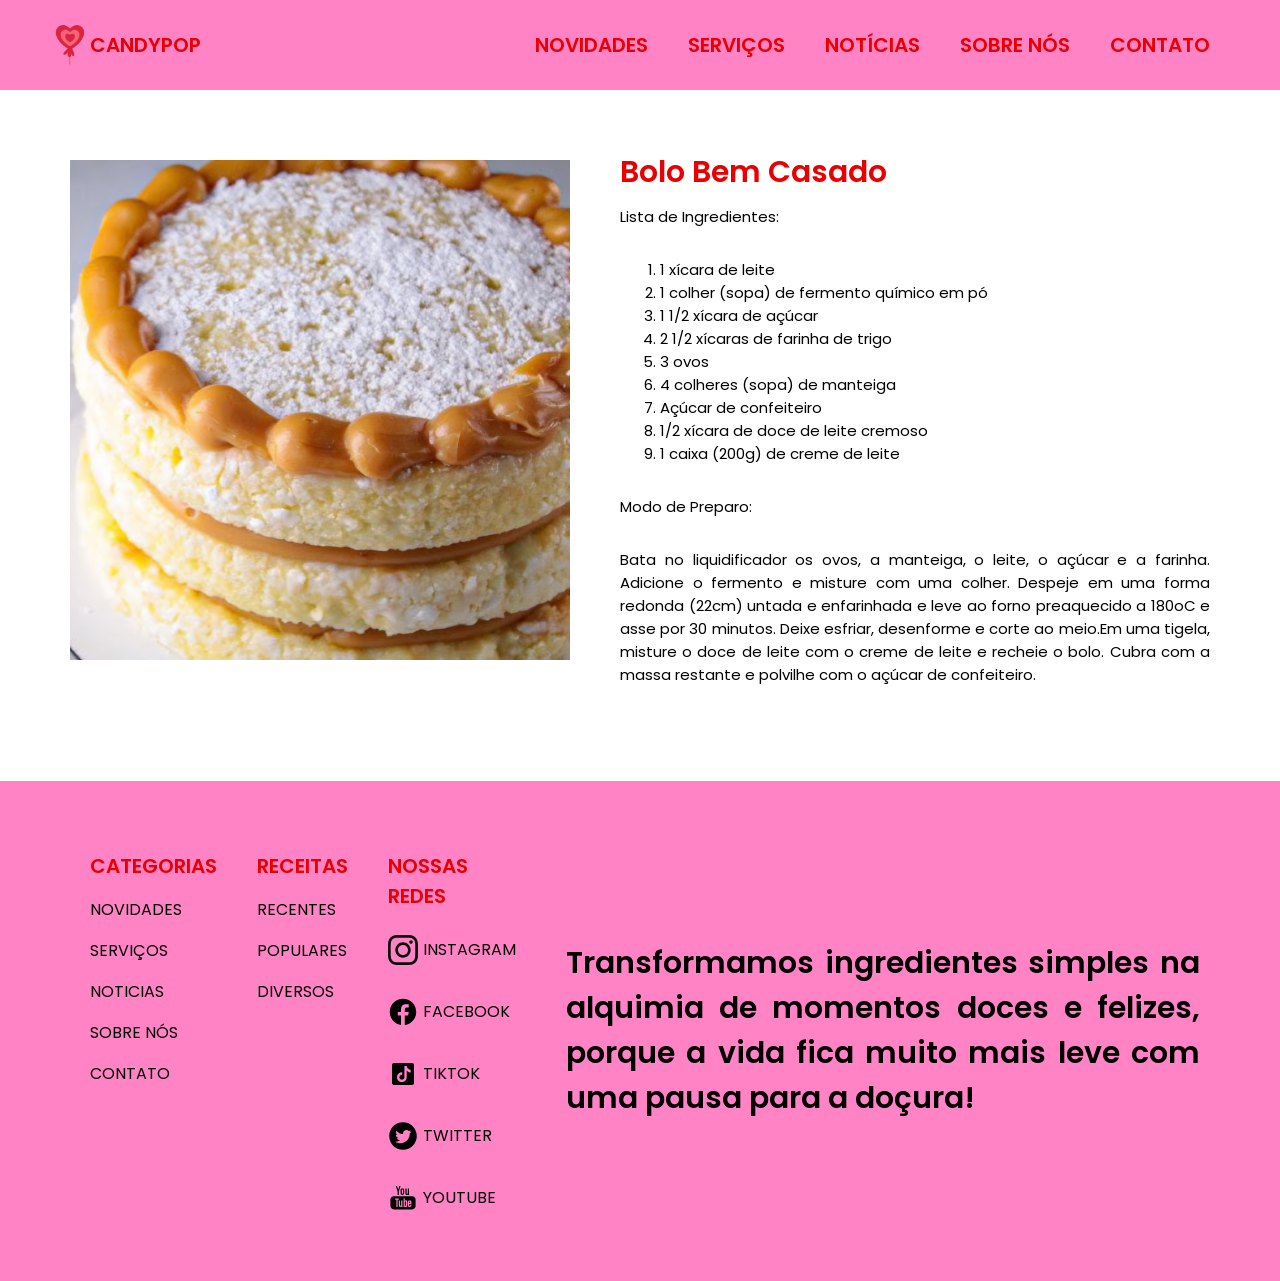
<file: receita6.html>
<!doctype html>
<html lang="pt-BR">
  <head>
    <meta charset="UTF-8" />
    <meta name="viewport" content="width=device-width, initial-scale=1.0" />
    <title>Bolo Bem Casado</title>
    <link rel="stylesheet" href="css/style.css" />
    <link
      rel="stylesheet"
      href="https://fonts.googleapis.com/css2?family=Poppins:wght@400;600&display=swap"
    />
  </head>
  <body>
    <div id="pagina-unica">
      <div id="nav">
        <a id="home-link" href="index.html">
          <img src="file/img/logo.png" alt="CandyPop Logo" id="logo" />
          <p id="nome-marca">CANDYPOP</p>
        </a>
        <div id="nav-links">
          <a class="nav-link" href="#">NOVIDADES</a>
          <a class="nav-link" href="#">SERVIÇOS</a>
          <a class="nav-link" href="#">NOTÍCIAS</a>
          <a class="nav-link" href="#">SOBRE NÓS</a>
          <a class="nav-link" href="#">CONTATO</a>
        </div>
      </div>

      <div id="receita">
        <div id="imagem">
          <img src="file/img/receita6.jpg" alt="Foto do Bolo Bem Casado" />
        </div>

        <div id="card-receita">
          <p id="titulo-receita">Bolo Bem Casado</p>
          <p>Lista de Ingredientes:</p>
          <ol>
            <li>1 xícara de leite</li>
            <li>1 colher (sopa) de fermento químico em pó</li>
            <li>1 1/2 xícara de açúcar</li>
            <li>2 1/2 xícaras de farinha de trigo</li>
            <li>3 ovos</li>
            <li>4 colheres (sopa) de manteiga</li>
            <li>Açúcar de confeiteiro</li>
            <li>1/2 xícara de doce de leite cremoso</li>
            <li>1 caixa (200g) de creme de leite</li>
          </ol>
          <p>Modo de Preparo:</p>
          <p>
            Bata no liquidificador os ovos, a manteiga, o leite, o açúcar e a farinha. Adicione o fermento
e misture com uma colher. Despeje em uma forma redonda (22cm) untada e enfarinhada e
leve ao forno preaquecido a 180oC e asse por 30 minutos. Deixe esfriar, desenforme e corte
ao meio.Em uma tigela, misture o doce de leite com o creme de leite e recheie o bolo. Cubra com a
massa restante e polvilhe com o açúcar de confeiteiro.
          </p>
        </div>
      </div>

      <div id="footer">
        <div id="card-footer">
          <div id="categorias">
            <p class="titulo-footer">CATEGORIAS</p>
            <p>NOVIDADES</p>
            <p>SERVIÇOS</p>
            <p>NOTICIAS</p>
            <p>SOBRE NÓS</p>
            <p>CONTATO</p>
          </div>
          <div id="receitas">
            <p class="titulo-footer">RECEITAS</p>
            <p>RECENTES</p>
            <p>POPULARES</p>
            <p>DIVERSOS</p>
          </div>
          <div id="nossas-redes">
            <p class="titulo-footer">NOSSAS REDES</p>
            <a href="#">
              <img src="file/img/instagram.svg" alt="instagram-logo" />
              <p>INSTAGRAM</p>
            </a>
            <a href="#">
              <img src="file/img/facebook.svg" alt="facebook-logo" />
              <p>FACEBOOK</p>
            </a>
            <a href="#">
              <img src="file/img/tiktok.svg" alt="tiktok-logo" />
              <p>TIKTOK</p>
            </a>
            <a href="#">
              <img src="file/img/twitter.svg" alt="twitter-logo" />
              <p>TWITTER</p>
            </a>
            <a href="#">
              <img src="file/img/youtube.svg" alt="youtube-logo" />
              <p>YOUTUBE</p>
            </a>
          </div>
        </div>
        <div id="texto">
          <p>
            Transformamos ingredientes simples na alquimia de momentos doces e
            felizes, porque a vida fica muito mais leve com uma pausa para a
            doçura!
          </p>
        </div>
      </div>
    </div>
  </body>
</html>
</file>
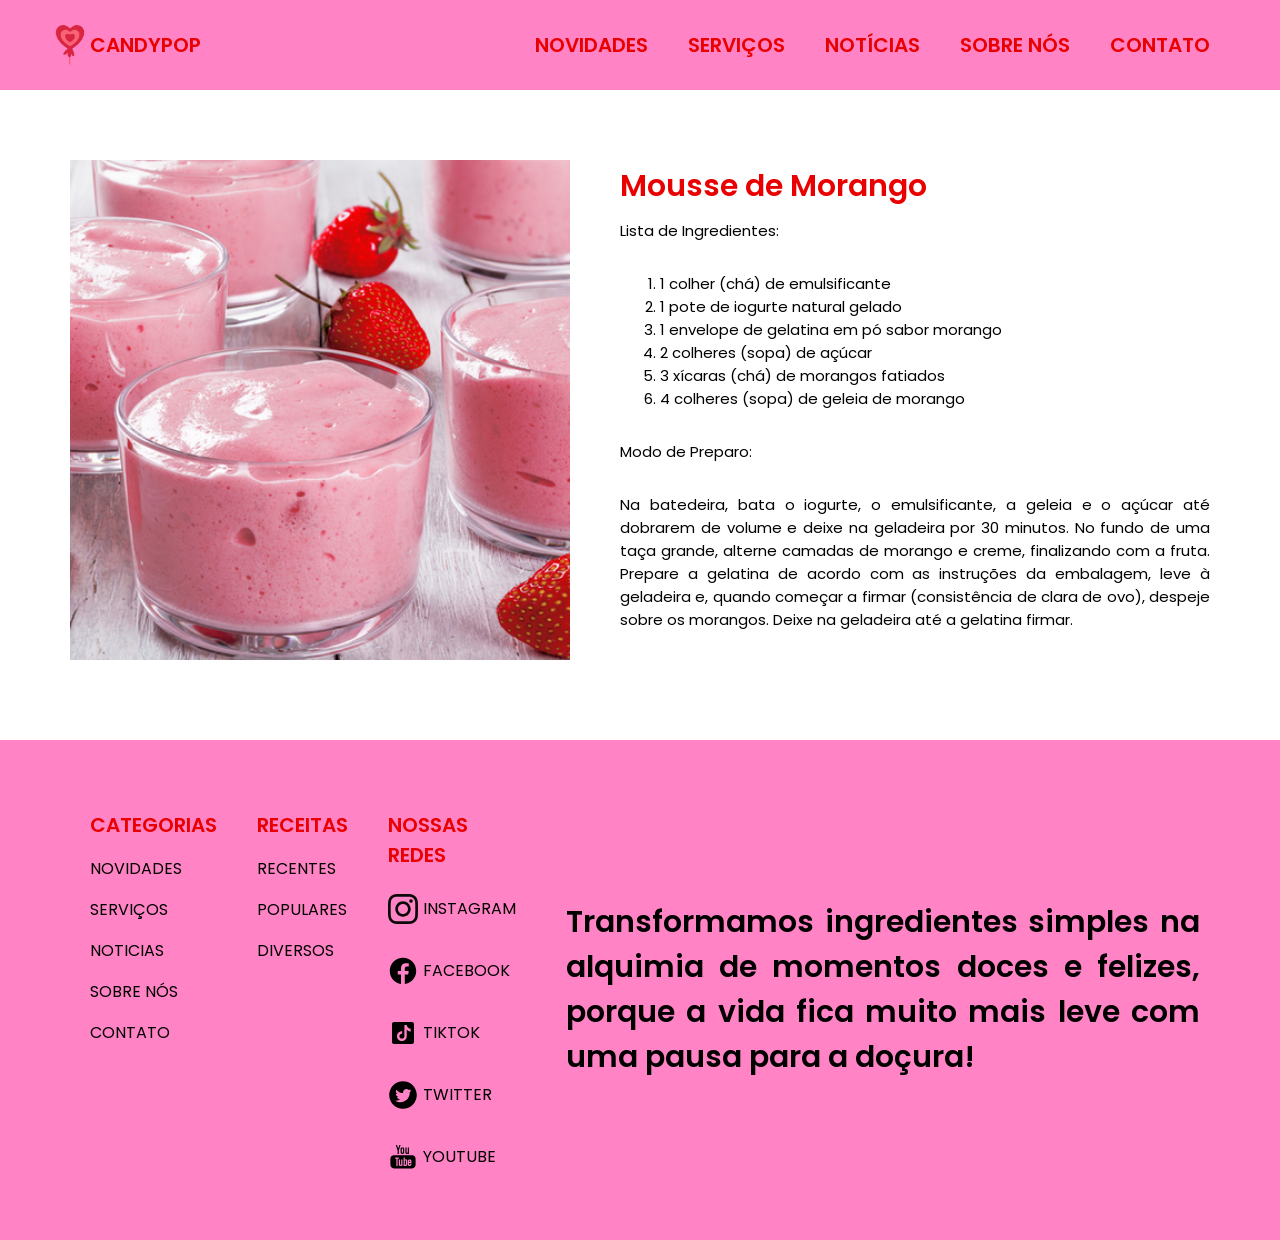
<file: receita7.html>
<!doctype html>
<html lang="pt-BR">
  <head>
    <meta charset="UTF-8" />
    <meta name="viewport" content="width=device-width, initial-scale=1.0" />
    <title>Mousse de Morango</title>
    <link rel="stylesheet" href="css/style.css" />
    <link
      rel="stylesheet"
      href="https://fonts.googleapis.com/css2?family=Poppins:wght@400;600&display=swap"
    />
  </head>
  <body>
    <div id="pagina-unica">
      <div id="nav">
        <a id="home-link" href="index.html">
          <img src="file/img/logo.png" alt="CandyPop Logo" id="logo" />
          <p id="nome-marca">CANDYPOP</p>
        </a>
        <div id="nav-links">
          <a class="nav-link" href="#">NOVIDADES</a>
          <a class="nav-link" href="#">SERVIÇOS</a>
          <a class="nav-link" href="#">NOTÍCIAS</a>
          <a class="nav-link" href="#">SOBRE NÓS</a>
          <a class="nav-link" href="#">CONTATO</a>
        </div>
      </div>

      <div id="receita">
        <div id="imagem">
          <img src="file/img/receita7.jpeg" alt="Foto do Mousse de Morango" />
        </div>

        <div id="card-receita">
          <p id="titulo-receita">Mousse de Morango</p>
          <p>Lista de Ingredientes:</p>
          <ol>
            <li>1 colher (chá) de emulsificante</li>
            <li>1 pote de iogurte natural gelado</li>
            <li>1 envelope de gelatina em pó sabor morango</li>
            <li>2 colheres (sopa) de açúcar</li>
            <li>3 xícaras (chá) de morangos fatiados</li>
            <li>4 colheres (sopa) de geleia de morango</li>
          </ol>
          <p>Modo de Preparo:</p>
          <p>
            Na batedeira, bata o iogurte, o emulsificante, a geleia e o açúcar até dobrarem de volume e
deixe na geladeira por 30 minutos.
No fundo de uma taça grande, alterne camadas de morango e creme, finalizando com a
fruta.
Prepare a gelatina de acordo com as instruções da embalagem, leve à geladeira e, quando
começar a firmar (consistência de clara de ovo), despeje sobre os morangos.
Deixe na geladeira até a gelatina firmar.
          </p>
        </div>
      </div>

      <div id="footer">
        <div id="card-footer">
          <div id="categorias">
            <p class="titulo-footer">CATEGORIAS</p>
            <p>NOVIDADES</p>
            <p>SERVIÇOS</p>
            <p>NOTICIAS</p>
            <p>SOBRE NÓS</p>
            <p>CONTATO</p>
          </div>
          <div id="receitas">
            <p class="titulo-footer">RECEITAS</p>
            <p>RECENTES</p>
            <p>POPULARES</p>
            <p>DIVERSOS</p>
          </div>
          <div id="nossas-redes">
            <p class="titulo-footer">NOSSAS REDES</p>
            <a href="#">
              <img src="file/img/instagram.svg" alt="instagram-logo" />
              <p>INSTAGRAM</p>
            </a>
            <a href="#">
              <img src="file/img/facebook.svg" alt="facebook-logo" />
              <p>FACEBOOK</p>
            </a>
            <a href="#">
              <img src="file/img/tiktok.svg" alt="tiktok-logo" />
              <p>TIKTOK</p>
            </a>
            <a href="#">
              <img src="file/img/twitter.svg" alt="twitter-logo" />
              <p>TWITTER</p>
            </a>
            <a href="#">
              <img src="file/img/youtube.svg" alt="youtube-logo" />
              <p>YOUTUBE</p>
            </a>
          </div>
        </div>
        <div id="texto">
          <p>
            Transformamos ingredientes simples na alquimia de momentos doces e
            felizes, porque a vida fica muito mais leve com uma pausa para a
            doçura!
          </p>
        </div>
      </div>
    </div>
  </body>
</html>
</file>
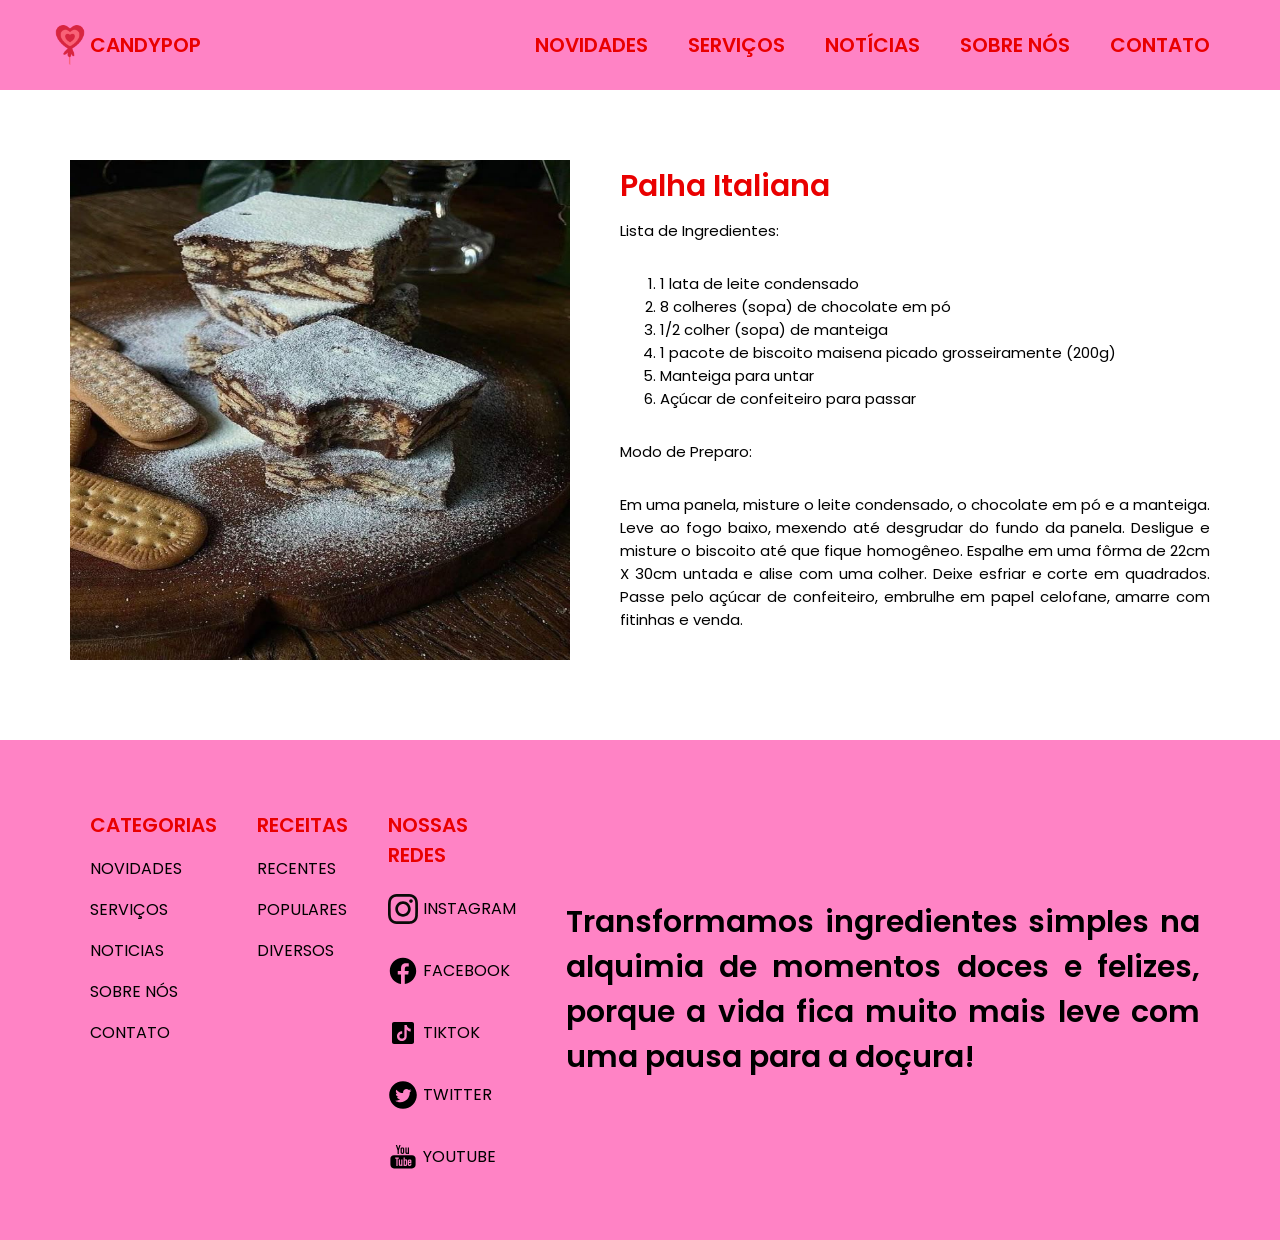
<file: receita8.html>
<!doctype html>
<html lang="pt-BR">
  <head>
    <meta charset="UTF-8" />
    <meta name="viewport" content="width=device-width, initial-scale=1.0" />
    <title>Palha Italiana</title>
    <link rel="stylesheet" href="css/style.css" />
    <link
      rel="stylesheet"
      href="https://fonts.googleapis.com/css2?family=Poppins:wght@400;600&display=swap"
    />
  </head>
  <body>
    <div id="pagina-unica">
      <div id="nav">
        <a id="home-link" href="index.html">
          <img src="file/img/logo.png" alt="CandyPop Logo" id="logo" />
          <p id="nome-marca">CANDYPOP</p>
        </a>
        <div id="nav-links">
          <a class="nav-link" href="#">NOVIDADES</a>
          <a class="nav-link" href="#">SERVIÇOS</a>
          <a class="nav-link" href="#">NOTÍCIAS</a>
          <a class="nav-link" href="#">SOBRE NÓS</a>
          <a class="nav-link" href="#">CONTATO</a>
        </div>
      </div>

      <div id="receita">
        <div id="imagem">
          <img src="file/img/receita8.jpg" alt="Foto da Palha Italiana" />
        </div>

        <div id="card-receita">
          <p id="titulo-receita">Palha Italiana</p>
          <p>Lista de Ingredientes:</p>
          <ol>
            <li>1 lata de leite condensado</li>
            <li>8 colheres (sopa) de chocolate em pó</li>
            <li>1/2 colher (sopa) de manteiga</li>
            <li>1 pacote de biscoito maisena picado grosseiramente (200g)</li>
            <li>Manteiga para untar</li>
            <li>Açúcar de confeiteiro para passar</li>
          </ol>
          <p>Modo de Preparo:</p>
          <p>
            Em uma panela, misture o leite condensado, o chocolate em pó e a manteiga. Leve ao fogo
baixo, mexendo até desgrudar do fundo da panela. Desligue e misture o biscoito até que
fique homogêneo. Espalhe em uma fôrma de 22cm X 30cm untada e alise com uma colher.
Deixe esfriar e corte em quadrados. Passe pelo açúcar de confeiteiro, embrulhe em papel
celofane, amarre com fitinhas e venda.
          </p>
        </div>
      </div>

      <div id="footer">
        <div id="card-footer">
          <div id="categorias">
            <p class="titulo-footer">CATEGORIAS</p>
            <p>NOVIDADES</p>
            <p>SERVIÇOS</p>
            <p>NOTICIAS</p>
            <p>SOBRE NÓS</p>
            <p>CONTATO</p>
          </div>
          <div id="receitas">
            <p class="titulo-footer">RECEITAS</p>
            <p>RECENTES</p>
            <p>POPULARES</p>
            <p>DIVERSOS</p>
          </div>
          <div id="nossas-redes">
            <p class="titulo-footer">NOSSAS REDES</p>
            <a href="#">
              <img src="file/img/instagram.svg" alt="instagram-logo" />
              <p>INSTAGRAM</p>
            </a>
            <a href="#">
              <img src="file/img/facebook.svg" alt="facebook-logo" />
              <p>FACEBOOK</p>
            </a>
            <a href="#">
              <img src="file/img/tiktok.svg" alt="tiktok-logo" />
              <p>TIKTOK</p>
            </a>
            <a href="#">
              <img src="file/img/twitter.svg" alt="twitter-logo" />
              <p>TWITTER</p>
            </a>
            <a href="#">
              <img src="file/img/youtube.svg" alt="youtube-logo" />
              <p>YOUTUBE</p>
            </a>
          </div>
        </div>
        <div id="texto">
          <p>
            Transformamos ingredientes simples na alquimia de momentos doces e
            felizes, porque a vida fica muito mais leve com uma pausa para a
            doçura!
          </p>
        </div>
      </div>
    </div>
  </body>
</html>
</file>
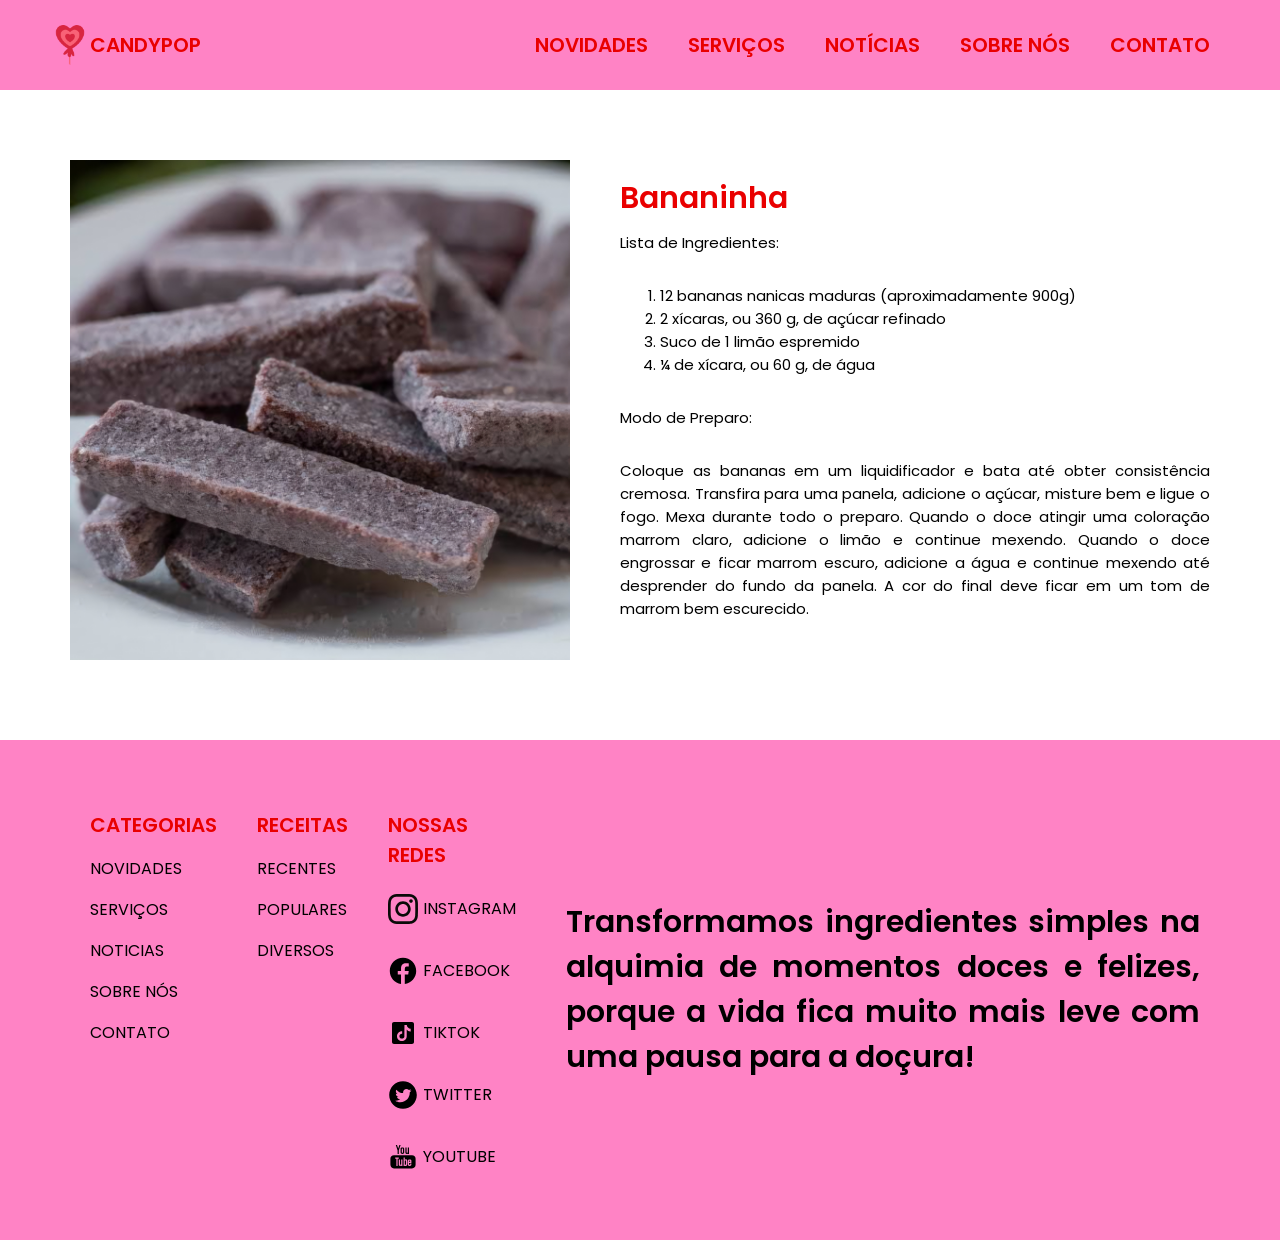
<file: receita9.html>
<!doctype html>
<html lang="pt-BR">
  <head>
    <meta charset="UTF-8" />
    <meta name="viewport" content="width=device-width, initial-scale=1.0" />
    <title>Bananinha</title>
    <link rel="stylesheet" href="css/style.css" />
    <link
      rel="stylesheet"
      href="https://fonts.googleapis.com/css2?family=Poppins:wght@400;600&display=swap"
    />
  </head>
  <body>
    <div id="pagina-unica">
      <div id="nav">
        <a id="home-link" href="index.html">
          <img src="file/img/logo.png" alt="CandyPop Logo" id="logo" />
          <p id="nome-marca">CANDYPOP</p>
        </a>
        <div id="nav-links">
          <a class="nav-link" href="#">NOVIDADES</a>
          <a class="nav-link" href="#">SERVIÇOS</a>
          <a class="nav-link" href="#">NOTÍCIAS</a>
          <a class="nav-link" href="#">SOBRE NÓS</a>
          <a class="nav-link" href="#">CONTATO</a>
        </div>
      </div>

      <div id="receita">
        <div id="imagem">
          <img src="file/img/receita9.jpg" alt="Foto da bananinha" />
        </div>

        <div id="card-receita">
          <p id="titulo-receita">Bananinha</p>
          <p>Lista de Ingredientes:</p>
          <ol>
            <li>12 bananas nanicas maduras (aproximadamente 900g)</li>
            <li>2 xícaras, ou 360 g, de açúcar refinado</li>
            <li>Suco de 1 limão espremido</li>
            <li>¼ de xícara, ou 60 g, de água</li>
          </ol>
          <p>Modo de Preparo:</p>
          <p>
            Coloque as bananas em um liquidificador e bata até obter consistência cremosa. Transfira para uma panela, adicione o açúcar, misture bem e ligue o fogo. Mexa durante todo o preparo.
Quando o doce atingir uma coloração marrom claro, adicione o limão e continue mexendo. Quando o doce engrossar e ficar marrom escuro, adicione a água e continue mexendo até desprender do fundo da panela. A cor do final deve ficar em um tom de marrom bem escurecido.
          </p>
        </div>
      </div>

      <div id="footer">
        <div id="card-footer">
          <div id="categorias">
            <p class="titulo-footer">CATEGORIAS</p>
            <p>NOVIDADES</p>
            <p>SERVIÇOS</p>
            <p>NOTICIAS</p>
            <p>SOBRE NÓS</p>
            <p>CONTATO</p>
          </div>
          <div id="receitas">
            <p class="titulo-footer">RECEITAS</p>
            <p>RECENTES</p>
            <p>POPULARES</p>
            <p>DIVERSOS</p>
          </div>
          <div id="nossas-redes">
            <p class="titulo-footer">NOSSAS REDES</p>
            <a href="#">
              <img src="file/img/instagram.svg" alt="instagram-logo" />
              <p>INSTAGRAM</p>
            </a>
            <a href="#">
              <img src="file/img/facebook.svg" alt="facebook-logo" />
              <p>FACEBOOK</p>
            </a>
            <a href="#">
              <img src="file/img/tiktok.svg" alt="tiktok-logo" />
              <p>TIKTOK</p>
            </a>
            <a href="#">
              <img src="file/img/twitter.svg" alt="twitter-logo" />
              <p>TWITTER</p>
            </a>
            <a href="#">
              <img src="file/img/youtube.svg" alt="youtube-logo" />
              <p>YOUTUBE</p>
            </a>
          </div>
        </div>
        <div id="texto">
          <p>
            Transformamos ingredientes simples na alquimia de momentos doces e
            felizes, porque a vida fica muito mais leve com uma pausa para a
            doçura!
          </p>
        </div>
      </div>
    </div>
  </body>
</html>
</file>
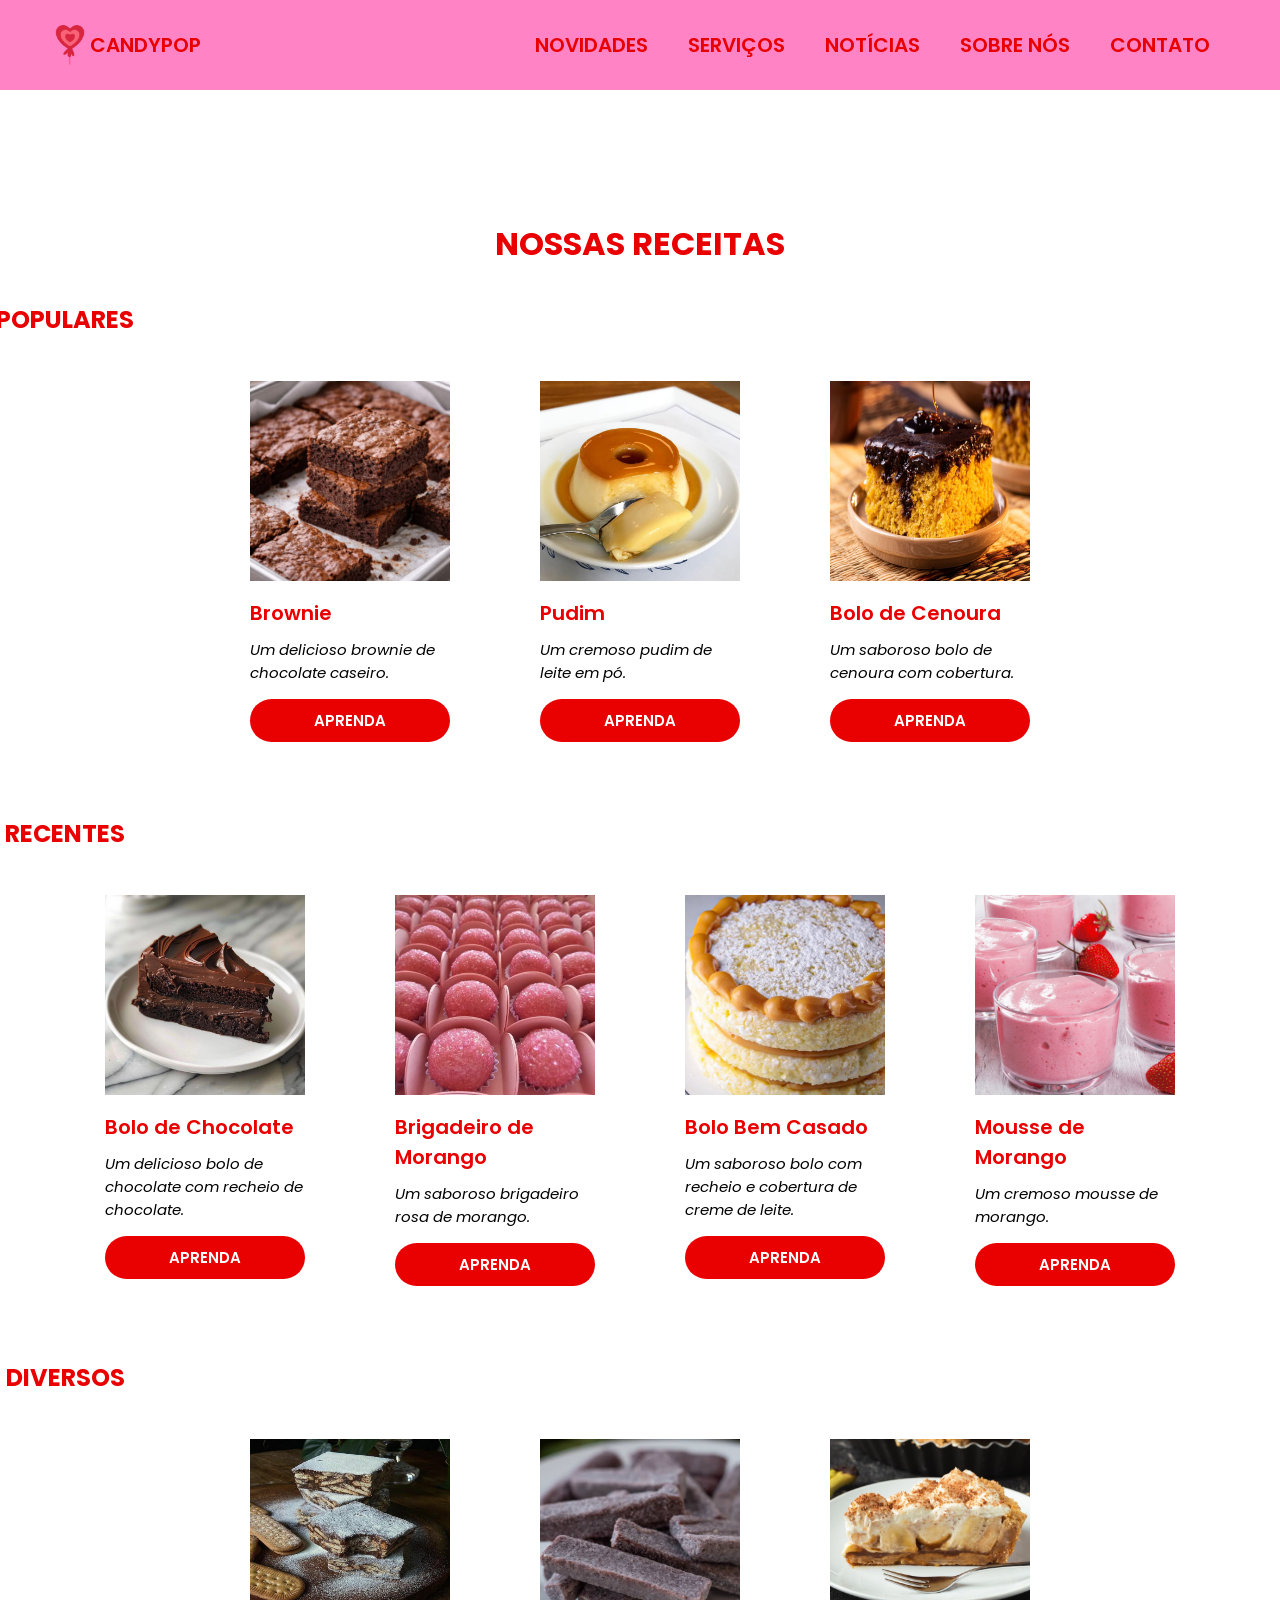
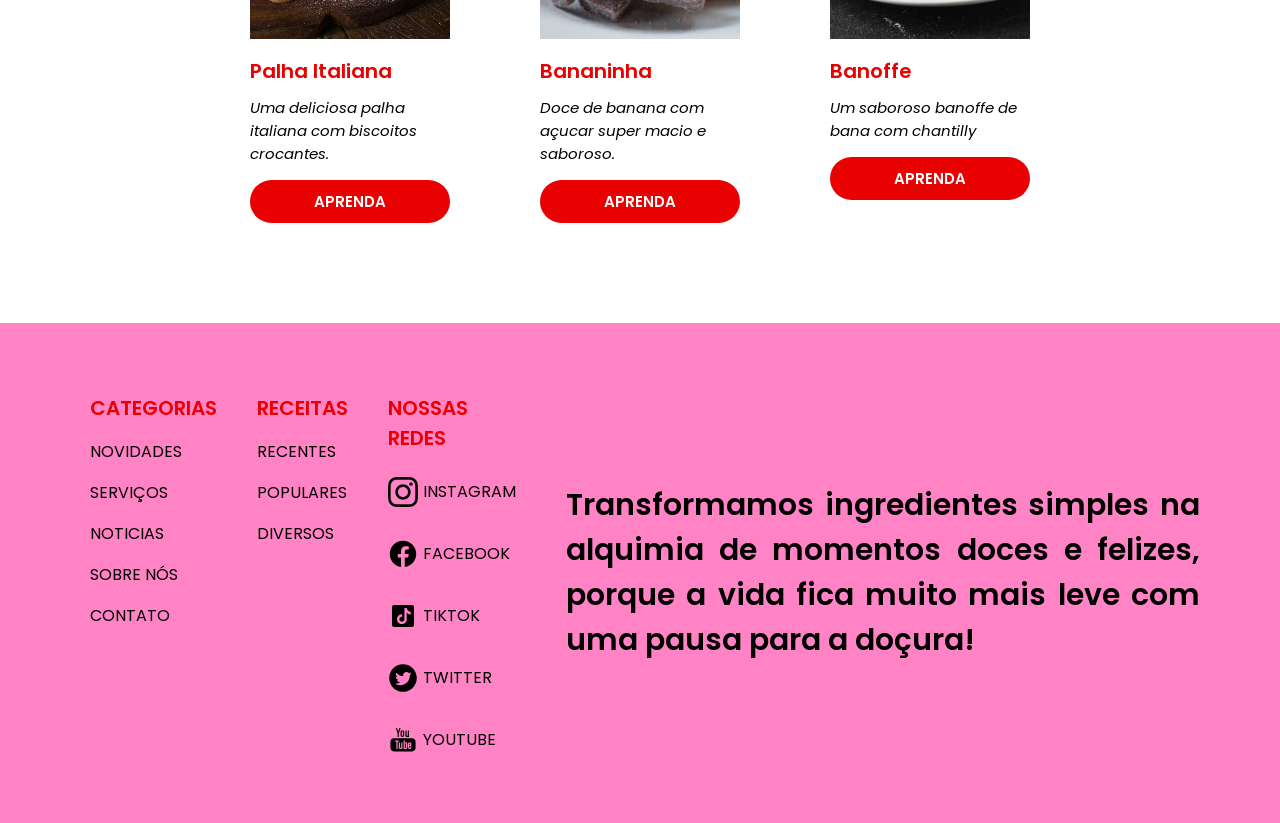
<file: receitas.html>
<!doctype html>
<html lang="pt-BR">
  <head>
    <meta charset="UTF-8" />
    <meta name="viewport" content="width=device-width, initial-scale=1.0" />
    <title>Receitas - CandyPop</title>
    <link rel="stylesheet" href="css/style.css" />
    <link
      rel="stylesheet"
      href="https://fonts.googleapis.com/css2?family=Poppins:wght@400;600&display=swap"
    />
  </head>
  <body>
    <div id="pagina-unica">
      <div id="nav">
        <a id="home-link" href="index.html">
          <img src="file/img/logo.png" alt="CandyPop Logo" id="logo" />
          <p id="nome-marca">CANDYPOP</p>
        </a>
        <div id="nav-links">
          <a class="nav-link" href="#">NOVIDADES</a>
          <a class="nav-link" href="#">SERVIÇOS</a>
          <a class="nav-link" href="#">NOTÍCIAS</a>
          <a class="nav-link" href="#">SOBRE NÓS</a>
          <a class="nav-link" href="#">CONTATO</a>
        </div>
      </div>

      <div id="servicos">
        <div id="titulo-servicos">
          <p id="titulo-servicos">NOSSAS RECEITAS</p>
        </div>
        <div id="populares">
          <div class="card-titulo">
            <p class="titulo-texto">POPULARES</p>
          </div>

          <div class="card-receitas">
            <div id="receita1" class="receitas">
              <img src="file/img/receita1.jpg" alt="foto da receita 1" />
              <p class="titulo-receita">Brownie</p>
              <p class="descricao-receita">
                Um delicioso brownie de chocolate caseiro.
              </p>
              <a class="botao-receita" href="receita1.html" target="_blank">APRENDA</a>
            </div>
            <div id="receita2" class="receitas">
              <img src="file/img/receita2.jpg" alt="foto da receita 2" />
              <p class="titulo-receita">Pudim</p>
              <p class="descricao-receita">Um cremoso pudim de leite em pó.</p>
              <a class="botao-receita" href="receita2.html" target="_blank">APRENDA</a>
            </div>
            <div id="receita3" class="receitas">
              <img src="file/img/receita3.jpg" alt="foto da receita 3" />
              <p class="titulo-receita">Bolo de Cenoura</p>
              <p class="descricao-receita">
                Um saboroso bolo de cenoura com cobertura.
              </p>
              <a class="botao-receita" href="receita3.html" target="_blank">APRENDA</a>
            </div>
          </div>
        </div>

        <div id="recentes">
          <div class="card-titulo">
            <p class="titulo-texto">RECENTES</p>
          </div>
          <div class="card-receitas">
            <div id="receita4" class="receitas">
              <img src="file/img/receita4.jpg" alt="foto da receita 4" />
              <p class="titulo-receita">Bolo de Chocolate</p>
              <p class="descricao-receita">
                Um delicioso bolo de chocolate com recheio de chocolate.
              </p>
              <a class="botao-receita" href="receita4.html" target="_blank">APRENDA</a>
            </div>
            <div id="receita5" class="receitas">
              <img src="file/img/receita5.jpg" alt="foto da receita 5" />
              <p class="titulo-receita">Brigadeiro de Morango</p>
              <p class="descricao-receita">
                Um saboroso brigadeiro rosa de morango.
              </p>
              <a class="botao-receita" href="receita5.html" target="_blank">APRENDA</a>
            </div>
            <div id="receita6" class="receitas">
              <img src="file/img/receita6.jpg" alt="foto da receita 6" />
              <p class="titulo-receita">Bolo Bem Casado</p>
              <p class="descricao-receita">
                Um saboroso bolo com recheio e cobertura de creme de leite.
              </p>
              <a class="botao-receita" href="receita6.html" target="_blank">APRENDA</a>
            </div>
            <div id="receita7" class="receitas">
              <img src="file/img/receita7.jpeg" alt="foto da receita 7" />
              <p class="titulo-receita">Mousse de Morango</p>
              <p class="descricao-receita">Um cremoso mousse de morango.</p>
              <a class="botao-receita" href="receita7.html" target="_blank">APRENDA</a>
            </div>
          </div>
        </div>

        <div id="diversos">
          <div class="card-titulo">
            <p class="titulo-texto">DIVERSOS</p>
          </div>
          <div class="card-receitas">
            <div id="receita8" class="receitas">
              <img src="file/img/receita8.jpg" alt="foto da receita 8" />
              <p class="titulo-receita">Palha Italiana</p>
              <p class="descricao-receita">
                Uma deliciosa palha italiana com biscoitos crocantes.
              </p>
              <a class="botao-receita" href="receita8.html" target="_blank">APRENDA</a>
            </div>
            <div id="receita9" class="receitas">
              <img src="file/img/receita9.jpg" alt="foto da receita 9" />
              <p class="titulo-receita">Bananinha</p>
              <p class="descricao-receita">
                Doce de banana com açucar super macio e saboroso.
              </p>
              <a class="botao-receita" href="receita9.html" target="_blank">APRENDA</a>
            </div>
            <div id="receita10" class="receitas">
              <img src="file/img/receita10.jpg" alt="foto da receita 10" />
              <p class="titulo-receita">Banoffe</p>
              <p class="descricao-receita">Um saboroso banoffe de bana com chantilly</p>
              <a class="botao-receita" href="receita10.html" target="_blank">APRENDA</a>
            </div>
          </div>
        </div>
      </div>
      <div id="footer">
        <div id="card-footer">
          <div id="categorias">
            <p class="titulo-footer">CATEGORIAS</p>
            <p>NOVIDADES</p>
            <p>SERVIÇOS</p>
            <p>NOTICIAS</p>
            <p>SOBRE NÓS</p>
            <p>CONTATO</p>
          </div>
          <div id="receitas">
            <p class="titulo-footer">RECEITAS</p>
            <p>RECENTES</p>
            <p>POPULARES</p>
            <p>DIVERSOS</p>
          </div>
          <div id="nossas-redes">
            <p class="titulo-footer">NOSSAS REDES</p>
            <a href="#">
              <img src="file/img/instagram.svg" alt="instagram-logo" />
              <p>INSTAGRAM</p>
            </a>
            <a href="#">
              <img src="file/img/facebook.svg" alt="facebook-logo" />
              <p>FACEBOOK</p>
            </a>
            <a href="#">
              <img src="file/img/tiktok.svg" alt="tiktok-logo" />
              <p>TIKTOK</p>
            </a>
            <a href="#">
              <img src="file/img/twitter.svg" alt="twitter-logo" />
              <p>TWITTER</p>
            </a>
            <a href="#">
              <img src="file/img/youtube.svg" alt="youtube-logo" />
              <p>YOUTUBE</p>
            </a>
          </div>
        </div>

        <div id="texto">
          <p>
            Transformamos ingredientes simples na alquimia de momentos doces e
            felizes, porque a vida fica muito mais leve com uma pausa para a
            doçura!
          </p>
        </div>
      </div>
    </div>
  </body>
</html>
</file>
<file: css/style.css>
body {
  font-family: "Poppins", sans-serif;
  background-color: #ffffff;
  margin: 0;
  padding: 0;
}

#inicio {
  display: flex;
  justify-content: center;
  align-items: center;
  height: 100vh;
}

#nav {
  display: flex;
  flex-direction: row;
  align-items: center;
  position: fixed;
  top: 0;
  left: 0;
  right: 0;
  background-color: #ff83c5;
  padding: 10px;
  z-index: 1000;
}

#nav #home-link {
  display: flex;
  flex-direction: row;
  align-items: center;
  text-decoration: none;
  margin-left: 20px;
}

#nav #home-link img {
  height: 40px;
  margin-left: 20px;
}

#nav #nav-links {
  display: flex;
  margin-left: auto;
  margin-right: 20px;
}

#nav a {
  color: #e90000;
  font-size: 20px;
  text-decoration: none;
  margin-right: 40px;
  font-weight: 600;
}

#nav a:hover {
  color: #000000;
}

#gif {
  display: flex;
  justify-content: center;
  align-items: center;
  margin-top: 100px;
}

#gif img {
  border-radius: 30px;
  width: 1000px;
  height: 600px;
}

/*Serviços*/

#servicos {
  display: flex;
  justify-content: center;
  align-items: center;
  margin-top: 50px;
}
#servicos #populares {
  display: flex;
  flex-direction: column;
  align-items: center;
}
#servicos #populares #titulo-e-link {
  display: flex;
  flex-direction: row;
  align-items: center;
  gap: 750px;
}
#servicos #populares #titulo-e-link #titulo-populares {
  color: #e90000;
  font-size: 30px;
  font-weight: 600;
  margin-left: 50px;
}

#servicos #populares #titulo-e-link #link-receitas {
  color: #e90000;
  font-size: 17px;
  text-decoration: none;
  margin-right: 50px;
}

#servicos #populares #receitas {
  display: flex;
  flex-direction: row;
  justify-content: center;
  align-items: center;
  border: solid 3px #ff83c5;
  gap: 100px;
  width: 1200px;
  height: 600px;
  border-radius: 30px;
}

#servicos #populares #receitas .receitas {
  display: flex;
  flex-direction: column;
  justify-content: center;
  align-items: left;
  width: 200px;
}

#servicos #populares #receitas .imagem-receita {
  width: 200px;
  height: 200px;
}

#servicos #populares #receitas .titulo-receita {
  color: #e90000;
  font-size: 20px;
  font-weight: 600;
  margin-top: 10px;
}

#servicos #populares #receitas .descricao-receita {
  color: #000000;
  font-size: 15px;
  text-align: left;
  font-style: italic;
  margin-top: -10px;
}

#servicos #populares #receitas .botao-receita {
  background-color: #e90000;
  color: #ffffff;
  border: none;
  text-decoration: none;
  padding: 10px 20px;
  font-size: 15px;
  font-weight: 600;
  text-align: center;
  border-radius: 30px;
  margin-top: 10px;
  cursor: pointer;
}

#servicos #populares #receitas .botao-receita:hover {
  background-color: #7b0c0c;
}

/*Notícias*/
#noticias {
  display: flex;
  justify-content: center;
  flex-direction: column;
  align-items: center;
  margin-top: 50px;
}

#noticias #titulo-noticias {
  color: #e90000;
  font-size: 30px;
  font-weight: 600;
  margin-bottom: 50px;
}

#noticias #card-noticias {
  display: flex;
  flex-direction: row;
  align-items: center;
  gap: 80px;
}

#noticias #card-noticias .noticias {
  display: flex;
  flex-direction: column;
  justify-content: center;
  align-items: right;
  width: 200px;
  height: 300px;
  border-radius: 30px;
  padding: 20px;
  z-index: 900;
}

#noticias #card-noticias .noticias .titulo-noticias {
  color: #e90000;
  font-weight: 600;
  margin-bottom: 10px;
}

#noticias #card-noticias .noticias .texto-noticias {
  color: #000000;
  font-size: 15px;
  text-align: left;
  font-style: italic;
}

#noticias #card-noticias .botao-noticias {
  background-color: #e90000;
  color: #ffffff;
  border: none;
  text-decoration: none;
  padding: 10px 20px;
  font-size: 15px;
  font-weight: 600;
  text-align: center;
  border-radius: 30px;
  margin-top: 10px;
  cursor: pointer;
}

#noticias #card-noticias .botao-noticias:hover {
  background-color: #7b0c0c;
}

#noticias #card-noticias #noticia1 {
  position: relative;
  overflow: hidden;
}

#noticias #card-noticias #noticia1::before {
  content: "";
  position: absolute;
  top: 0;
  left: 0;
  right: 0;
  bottom: 0;
  background-image: url("../file/img/noticia1.webp");
  background-size: cover;
  background-position: center;
  opacity: 0.2;
  z-index: -1;
}

#noticias #card-noticias #noticia2 {
  position: relative;
  overflow: hidden;
}

#noticias #card-noticias #noticia2::before {
  content: "";
  position: absolute;
  top: 0;
  left: 0;
  right: 0;
  bottom: 0;
  background-image: url("../file/img/noticia2.avif");
  background-size: cover;
  background-position: center;
  opacity: 0.2;
  z-index: -1;
}

#noticias #card-noticias #noticia3 {
  position: relative;
  overflow: hidden;
}

#noticias #card-noticias #noticia3::before {
  content: "";
  position: absolute;
  top: 0;
  left: 0;
  right: 0;
  bottom: 0;
  background-image: url("../file/img/noticia3.png");
  background-size: cover;
  background-position: center;
  opacity: 0.2;
  z-index: -1;
}

#noticias #card-noticias #noticia4 {
  position: relative;
  overflow: hidden;
}

#noticias #card-noticias #noticia4::before {
  content: "";
  position: absolute;
  top: 0;
  left: 0;
  right: 0;
  bottom: 0;
  background-image: url("../file/img/noticia4.webp");
  background-size: cover;
  background-position: center;
  opacity: 0.2;
  z-index: -1;
}



/*Sobre Nós*/
#sobre-nos {
  display: flex;
  flex-direction: column;
  justify-content: center;
  align-items: center;
  margin-top: 50px;
}

#sobre-nos #titulo-sobre-nos {
  color: #e90000;
  font-size: 30px;
  font-weight: 600;
  margin-top: 50px;
  margin-left: 1050px;
  margin-bottom: -90px;
}

#sobre-nos #card-sobre-nos {
  display: flex;
  flex-direction: row;
  align-items: center;
  gap: 50px;
  width: 1200px;
  height: 600px;
  border-radius: 30px;
  padding: 20px;
}

#sobre-nos #card-sobre-nos #foto-logo {
  display: flex;
  justify-content: center;
  align-items: center;
  width: 450px;
  height: 450px;
  background-color: rgb(255, 234, 184);
  border-radius: 500px;
  margin-left: 50px;
}

#sobre-nos #card-sobre-nos #foto-logo #logo-sobre-nos {
  width: 350px;
  height: 350px;
  margin-top: 40px;
}

#sobre-nos #card-sobre-nos #apresentacao {
  display: flex;
  flex-direction: column;
  justify-content: center;
  align-items: left;
  width: 600px;
  height: 450px;
}

#sobre-nos #card-sobre-nos #apresentacao #titulo-apresentacao {
  color: #e90000;
  font-size: 50px;
  font-weight: 600;
  margin-bottom: 20px;
  text-align: center;
}

#sobre-nos #card-sobre-nos #apresentacao #texto-apresentacao {
  color: #000000;
  font-size: 20px;
  text-align: left;
}

#footer {
  display: flex;
  justify-content: center;
  align-items: center;
  height: 500px;
  background-color: #ff83c5;
  margin-top: 50px;
}

#footer #card-footer {
  display: flex;
  flex-direction: row;
  align-items: flex-start;
  justify-content: left;
  gap: 40px;
  width: 100%;
  padding: 20px;
  margin-left: 70px;
}

#footer #card-footer .titulo-footer {
  color: #e90000;
  font-size: 20px;
  font-weight: 600;
  margin-bottom: 10px;
}

#footer #card-footer a {
  display: flex;
  flex-direction: row;
  align-items: center;
  color: #000000;

  text-decoration: none;
  margin-bottom: 5px;
}

#footer #card-footer a img {
  width: 30px;
  height: 30px;
  margin-right: 5px;
}

#footer #texto {
  display: flex;
  flex-direction: column;
  justify-content: center;
  align-items: center;
  color: #000000;
  font-size: 30px;
  font-weight: 600;
  text-align: justify;
  margin-right: 80px;
  margin-left: 30px;
}


/*Página de Receitas*/
#servicos {
    display: flex;
    flex-direction: column;
    align-items: center;
    padding: 50px 20px;
}

#servicos #recentes, #populares, #diversos {
    display: flex;
    flex-direction: column;
    align-items: center;
    gap: 20px;
    margin-top: 0px;
}

#servicos #titulo-servicos {
    color: #e90000;
    font-size: 32px;
    font-weight: 700;
    margin-top: 60px;
    margin-bottom: -20px;
}

#servicos .card-titulo {
    color: #e90000;
    font-size: 24px;
    font-weight: 700;
    margin-right: 1150px;
    margin-top: 50px;
}

#servicos .card-receitas {
    display: flex;
    justify-content: left;
    flex-direction: row;
    gap: 90px;

}

#servicos .card-receitas .receitas {
    align-items: left;
    width: 200px;
}

#servicos .card-receitas .receitas img{
    width: 200px;
    height: 200px;
}

#servicos .card-receitas .receitas .titulo-receita {
    color: #e90000;
    font-size: 20px;
    font-weight: 600;
    margin-top: 10px;
}

#servicos .card-receitas .receitas .descricao-receita {
    color: #000000;
    font-size: 15px;
    text-align: left;
    font-style: italic;
    margin-top: -10px;
}

#servicos .card-receitas .receitas .botao-receita {
  display: flex;
  justify-content: center;
  align-items: center;
  background-color: #e90000;
  color: #ffffff;
  border: none;
  text-decoration: none;
  padding: 10px 20px;
  font-size: 15px;
  font-weight: 600;
  text-align: center;
  border-radius: 30px;
  margin-top: 10px;
  cursor: pointer;
}

#servicos .card-receitas .receitas .botao-receita:hover {
    background-color: #7b0c0c;
}

/*Receitas separadas*/
#receita {
    display: flex;
    flex-direction: row;
    align-items: left;
    padding: 50px 20px;
    gap: 50px;
    margin-top: 110px;
    margin-bottom: -20px;
    margin-right: 50px;
    margin-left: 50px;
}

#receita #card-receita {
    display: flex;
    flex-direction: column;
    justify-content: center;
    align-items: left;
    color: #000000;
    font-size: 15px;
    font-weight: 400;
    text-align: justify;

}

#receita #imagem {
    display: flex;
    justify-content: left;
    align-items: left;
}

#receita #imagem img {
    width: 500px;
    height: 500px;
}


#receita #card-receita #titulo-receita {
  color: #e90000;
  font-size: 30px;
  font-weight: 600;
  text-align: left;
  margin-top: -10px;
  margin-bottom: -5px;
}
</file>
